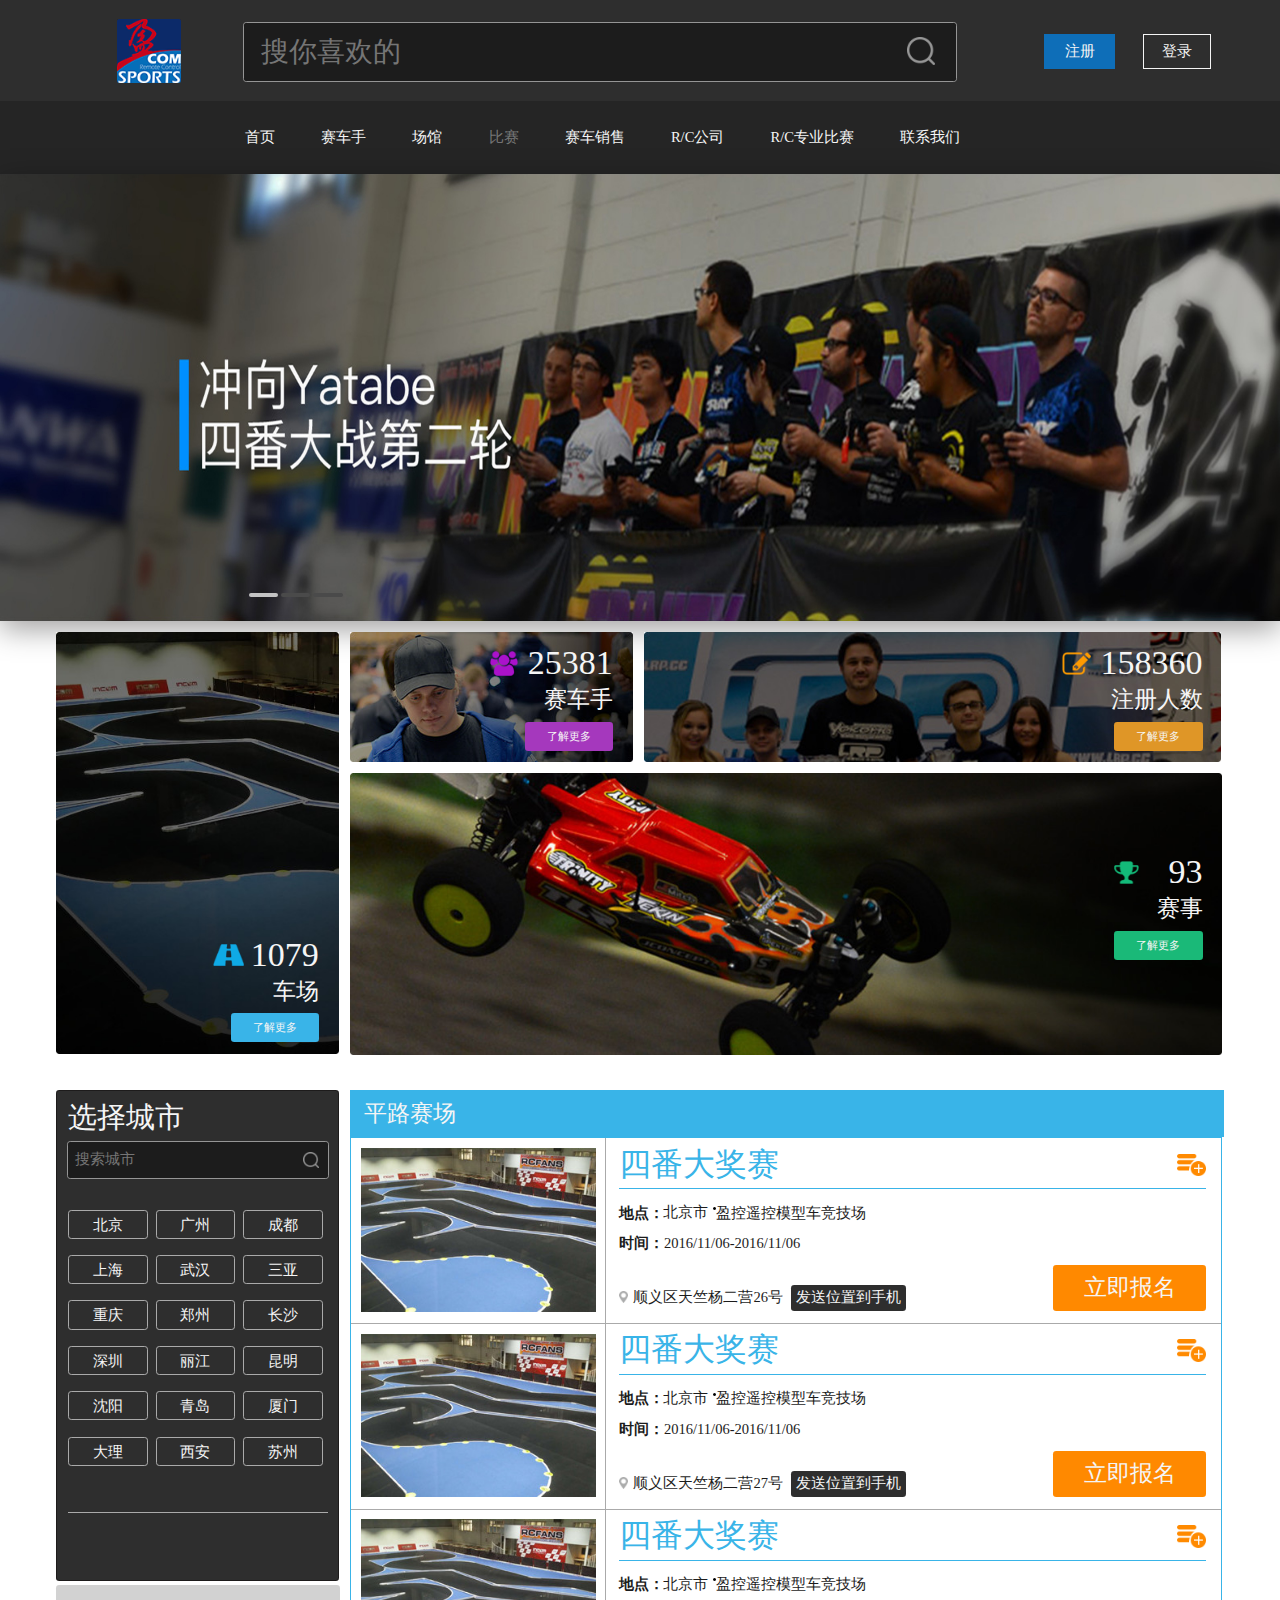
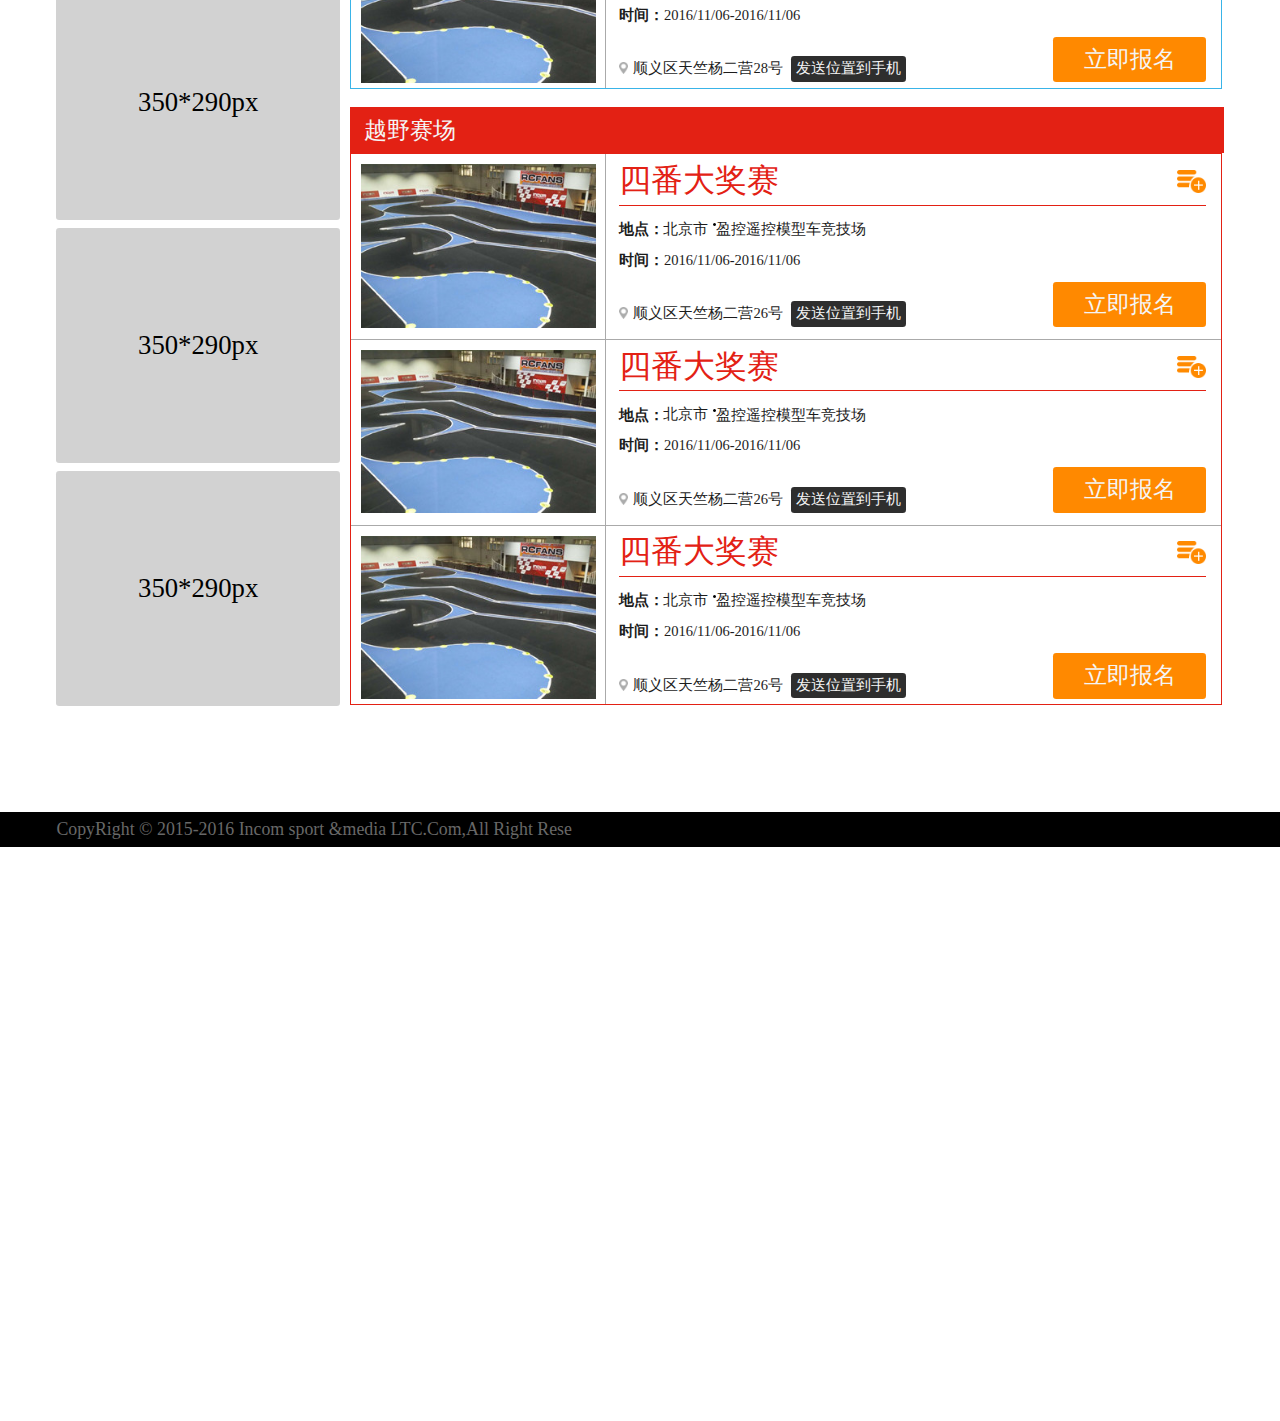
<file: index.html>
<!DOCTYPE html>
<html lang="en">
<head>
    <meta charset="UTF-8">
    <meta name="viewport"
          content="width=device-width,user-scalable=no,initial-scale=1.0,maximum-scale=1.0,minimum-scale=1.0">
    <meta http-equiv="X-UA-Compatible" content="IE=edge,chrome=1">
    <title>首页</title>
    <link rel="stylesheet" href="css/normalize.min.css">
    <link rel="stylesheet" href="css/main.css">
    <!--<script src="js/jquery-2.1.4.min.js"></script>-->
    <!--[if lt IE 9]>
        <script type="text/javascript" src="js/html5shiv.js"></script>
        <script type="text/javascript" src="js/modernizr.js"></script>
        <script type="text/javascript" src="js/respond.min.js"></script>
    <![endif]-->
    <!--map-->
    <script type="text/javascript" src="http://api.map.baidu.com/api?v=2.0&ak=g1X7ZPk3qouk97wOyAvm3mBO8NuOAMcG"></script>
    <script type="text/javascript" src="http://api.map.baidu.com/library/SearchInfoWindow/1.5/src/SearchInfoWindow_min.js"></script>
    <link rel="stylesheet" href="http://api.map.baidu.com/library/SearchInfoWindow/1.5/src/SearchInfoWindow_min.css"/>
</head>
<body>
<div class="wrap pr">
    <!--头部-->
    <header class="head clearFix">
        <div class="head-con">
            <div class="logo fl">
                <a href="#"><img src="img/logo.png"></a>
            </div>
            <section class="search pr fl">
                <input type="text" placeholder="搜你喜欢的" title="搜你喜欢的">
                <i class="pa icon-search"></i>
            </section>
            <section class="reg-login fl clearFix">
                <button type="button" class="fl reg-btn">注册</button>
                <button type="button" class="fl login-btn">登录</button>
            </section>
            <!--用户资料-->
            <section class="user-login reg-login fl clearFix dn">
                <div class="user-pic fl">
                    <img src="img/user.png">
                </div>
                <button type="button" class="fl login-btn">退出</button>
            </section>
        </div>
    </header>
    <!--导航-->
    <nav class="nav pr">
        <ul class="clearFix">
            <li><a href="#">首页</a></li>
            <li><a href="#">赛车手</a></li>
            <li><a href="#">场馆</a></li>
            <li>
                <a href="#" class="active">比赛</a>
                <div class="sub-nav-bg pa dn">
                    <ul class="sub-list">
                        <li class="active"><a href="#">所有赛事</a></li>
                        <li><a href="#">地区赛事</a></li>
                        <li><a href="#">锦标赛</a></li>
                        <li><a href="#">排行榜</a></li>
                        <li><a href="#">赛事日历</a></li>
                        <li><a href="#">结果公告</a></li>
                        <li><a href="#">赛程报道</a></li>
                    </ul>
                </div>
            </li>
            <li><a href="#">赛车销售</a></li>
            <li><a href="#">R/C公司</a></li>
            <li><a href="#">R/C专业比赛</a></li>
            <li><a href="#">联系我们</a></li>
        </ul>
    </nav>
    <!--banner-->
    <div class="banner pr">
        <ul class="pa banner-slide">
            <li class="pa"><a href="#"><img src="img/wed-track-2.jpg"></a></li>
            <li class="pa"><a href="#"><img src="img/wed-track-2.jpg"></a></li>
            <li class="pa"><a href="#"><img src="img/wed-track-2.jpg"></a></li>
        </ul>
        <div class="switch-btn pa">
            <span class="active"></span>
            <span></span>
            <span></span>
        </div>
    </div>
    <!--main container-->
   <div class="main-container">
       <div class="container">
           <div class="s-one clearFix">
               <section class="s-one-fl fl">
                   <figure class="pr">
                       <img src="img/s1_1.jpg">
                       <div class="pic-des pa">
                           <span class="icon-stop db">1079</span>
                           <span class="db pic-n">车场</span>
                           <a class="db fr" href="#">了解更多</a>
                       </div>
                   </figure>
               </section>
               <section class="s-one-fr fr">
                   <div class="s-row clearFix">
                       <figure class="pr fl">
                           <img src="img/s1_2.jpg">
                           <div class="pic-des pa">
                               <span class="icon-driver db">25381</span>
                               <span class="db pic-n">赛车手</span>
                               <a class="db fr" href="#">了解更多</a>
                           </div>
                       </figure>
                       <figure class="pr fr">
                           <img src="img/s1_3.jpg">
                           <div class="pic-des pa">
                               <span class="icon-edit db">158360</span>
                               <span class="db pic-n">注册人数</span>
                               <a class="db fr" href="#">了解更多</a>
                           </div>
                       </figure>
                   </div>
                   <figure class="pr s-prize">
                       <img src="img/s1_4.jpg">
                       <div class="pic-des pa">
                           <span class="icon-prize db">93</span>
                           <span class="db pic-n">赛事</span>
                           <a class="db fr" href="#">了解更多</a>
                       </div>
                   </figure>
               </section>
           </div>
           <div class="s-two clearFix">
               <aside class="sidebar fl">
                   <section class="select-city">
                       <h3>选择城市</h3>
                       <section class="sel-area pr">
                           <input type="text" placeholder="搜索城市" title="搜索城市">
                           <i class="pa icon-search"></i>
                       </section>
                       <ul class="city-list clearFix">
                           <li><a href="#">北京</a></li>
                           <li><a href="#">广州</a></li>
                           <li><a href="#">成都</a></li>
                           <li><a href="#">上海</a></li>
                           <li><a href="#">武汉</a></li>
                           <li><a href="#">三亚</a></li>
                           <li><a href="#">重庆</a></li>
                           <li><a href="#">郑州</a></li>
                           <li><a href="#">长沙</a></li>
                           <li><a href="#">深圳</a></li>
                           <li><a href="#">丽江</a></li>
                           <li><a href="#">昆明</a></li>
                           <li><a href="#">沈阳</a></li>
                           <li><a href="#">青岛</a></li>
                           <li><a href="#">厦门</a></li>
                           <li><a href="#">大理</a></li>
                           <li><a href="#">西安</a></li>
                           <li><a href="#">苏州</a></li>
                       </ul>
                   </section>
                   <section class="fix-block mt">350*290px</section>
                   <section class="fix-block">350*290px</section>
                   <section class="fix-block">350*290px</section>
               </aside>
               <div class="fr court">
                   <section class="road-court">
                       <h3 class="road-bg">平路赛场</h3>
                       <section class="court-area road-bd">
                           <section class="court-list clearFix">
                               <section class="court-pic fl">
                                   <img src="img/court-pic.jpg">
                               </section>
                               <section class="court-des fl">
                                   <h3 class="clearFix bColor">四番大奖赛<i class="icon-plus fr"></i></h3>
                                   <p><em>地点：</em><span class="bg">北京市</span><span>盈控遥控模型车竞技场</span></p>
                                   <p><em>时间：</em><span>2016/11/06-2016/11/06</span></p>
                                   <div class="court-address clearFix">
                                       <p class="fl"><span class="address">顺义区天竺杨二营26号</span><span class="send">发送位置到手机</span></p>
                                       <button class="fr sign-up">立即报名</button>
                                   </div>
                               </section>
                           </section>
                           <section class="court-list clearFix">
                               <section class="court-pic fl">
                                   <img src="img/court-pic.jpg">
                               </section>
                               <section class="court-des fl">
                                   <h3 class="clearFix bColor">四番大奖赛<i class="icon-plus fr"></i></h3>
                                   <p><em>地点：</em><span class="bg">北京市</span><span>盈控遥控模型车竞技场</span></p>
                                   <p><em>时间：</em><span>2016/11/06-2016/11/06</span></p>
                                   <div class="court-address clearFix">
                                       <p class="fl"><span class="address">顺义区天竺杨二营27号</span><span class="send">发送位置到手机</span></p>
                                       <button class="fr sign-up">立即报名</button>
                                   </div>
                               </section>
                           </section>
                           <section class="court-list clearFix">
                               <section class="court-pic fl">
                                   <img src="img/court-pic.jpg">
                               </section>
                               <section class="court-des fl">
                                   <h3 class="clearFix bColor">四番大奖赛<i class="icon-plus fr"></i></h3>
                                   <p><em>地点：</em><span class="bg">北京市</span><span>盈控遥控模型车竞技场</span></p>
                                   <p><em>时间：</em><span>2016/11/06-2016/11/06</span></p>
                                   <div class="court-address clearFix">
                                       <p class="fl"><span class="address">顺义区天竺杨二营28号</span><span class="send">发送位置到手机</span></p>
                                       <button class="fr sign-up">立即报名</button>
                                   </div>
                               </section>
                           </section>
                       </section>
                   </section>
                   <section class="road-court">
                       <h3 class="cross-bg">越野赛场</h3>
                       <section class="court-area cross-bd">
                           <section class="court-list clearFix">
                               <section class="court-pic fl">
                                   <img src="img/court-pic.jpg">
                               </section>
                               <section class="court-des fl">
                                   <h3 class="clearFix rColor">四番大奖赛<i class="icon-plus fr"></i></h3>
                                   <p><em>地点：</em><span class="bg">北京市</span><span>盈控遥控模型车竞技场</span></p>
                                   <p><em>时间：</em><span>2016/11/06-2016/11/06</span></p>
                                   <div class="court-address clearFix">
                                       <p class="fl"><span class="address">顺义区天竺杨二营26号</span><span class="send">发送位置到手机</span></p>
                                       <button class="fr sign-up">立即报名</button>
                                   </div>
                               </section>
                           </section>
                           <section class="court-list clearFix">
                               <section class="court-pic fl">
                                   <img src="img/court-pic.jpg">
                               </section>
                               <section class="court-des fl">
                                   <h3 class="clearFix rColor">四番大奖赛<i class="icon-plus fr"></i></h3>
                                   <p><em>地点：</em><span class="bg">北京市</span><span>盈控遥控模型车竞技场</span></p>
                                   <p><em>时间：</em><span>2016/11/06-2016/11/06</span></p>
                                   <div class="court-address clearFix">
                                       <p class="fl"><span class="address">顺义区天竺杨二营26号</span><span class="send">发送位置到手机</span></p>
                                       <button class="fr sign-up">立即报名</button>
                                   </div>
                               </section>
                           </section>
                           <section class="court-list clearFix">
                               <section class="court-pic fl">
                                   <img src="img/court-pic.jpg">
                               </section>
                               <section class="court-des fl">
                                   <h3 class="clearFix rColor">四番大奖赛<i class="icon-plus fr"></i></h3>
                                   <p><em>地点：</em><span class="bg">北京市</span><span>盈控遥控模型车竞技场</span></p>
                                   <p><em>时间：</em><span>2016/11/06-2016/11/06</span></p>
                                   <div class="court-address clearFix">
                                       <p class="fl"><span class="address">顺义区天竺杨二营26号</span><span class="send">发送位置到手机</span></p>
                                       <button class="fr sign-up">立即报名</button>
                                   </div>
                               </section>
                           </section>
                       </section>
                   </section>
               </div>
           </div>
       </div>
   </div>
    <!--footer-->
    <footer class="foot">
        <p>CopyRight © 2015-2016 Incom sport &media LTC.Com,All Right Rese</p>
    </footer>
    <!--发送位置给手机-->
    <div class="send-dialog send-pos pa">
        <div class="send-dialog-con pa">
            <div class="send-map"><div id="allmap" style="height: 100%;"></div></div>
            <p class="send-map-tit">顺义区天竺杨二营26号</p>
            <section class="send-to-phone">
                <input type="text" placeholder="输入手机号发送地图到手机" title="输入手机号发送地图到手机">
                <button type="button"><i class="icon-phone fl"></i><em class="fl">发送位置到手机</em></button>
            </section>
            <div class="close-btn"></div>
        </div>
    </div>
    <!--注册-->
    <div class="send-dialog begin-reg pa">
        <div class="reg-dialog pa">
            <h3 class="reg-tit pr">
                <span>即刻注册拥有RC护照</span>
                <img src="img/icon-cloth.png" class="pa">
            </h3>
            <div class="reg-main">
                <div class="process-bar pr">
                    <span class="pa"></span>
                </div>
                <div class="reg-form">
                    <form action="#">
                        <p><input class="dynamic-code fl" type="text" placeholder="输入手机号发送验证码" title="输入手机号发送验证码"><button type="button" class="fr send-code">发送动态码</button></p>
                        <p><input type="text" class="code" placeholder="输入动态码" title="输入动态码"></p>
                        <p><input type="password" class="pwd" placeholder="输入密码6-32字符" title="输入密码6-32字符"></p>
                    </form>
                    <div class="agreement">
                        <label for="agreement">
                            <input type="checkbox" id="agreement" hidden checked>
                            <span class="checked">同意RC PASS《用户使用协议》</span>
                        </label>
                    </div>
                    <div class="switch-btn step clearFix">
                        <span class="active"></span>
                        <span></span>
                        <span></span>
                        <span></span>
                    </div>
                    <div class="sub-btn">
                        <button type="button" id="sub">提交</button>
                    </div>
                </div>
            </div>
        </div>
    </div>

    <!--注册成功-->
    <div class="send-dialog reg-suc pa">
        <div class="reg-dialog pa">
            <h3 class="reg-tit pr">
                <span>即刻注册拥有RC护照</span>
                <img src="img/icon-cloth.png" class="pa">
            </h3>
            <div class="reg-main">
                <div class="process-bar pr">
                    <span class="pa suc-bar"></span>
                </div>
                <p class="wel">欢迎来到遥控竞技的世界</p>
                <div class="wel-ban pr">
                    <img class="pa" src="img/wel1.png">
                    <img class="dn pa" src="img/wel2.png">
                    <img class="dn pa" src="img/wel3.png">
                    <img class="dn pa" src="img/wel4.png">
                </div>
                <div class="switch-btn suc-btn clearFix">
                    <span class="active"></span>
                    <span></span>
                    <span></span>
                    <span></span>
                </div>
                <div class="sub-btn go-back">
                    <button type="button" class="back-btn">返回</button>
                </div>
            </div>
        </div>
    </div>
</div>
<script src="js/common.js"></script>
<script src="js/picScroll.js"></script>
<script src="js/main.js"></script>

<script>

    // 百度地图API功能
    var map = new BMap.Map('allmap');
    var poi = new BMap.Point(116.307852, 40.057031);
    map.centerAndZoom(poi, 16);
    map.enableScrollWheelZoom();

    //样式1
    var searchInfoWindow1 = new BMapLib.SearchInfoWindow(map, "信息框1内容", {
        title: "信息框1", //标题
        panel: "panel", //检索结果面板
        enableAutoPan: true, //自动平移
        searchTypes: [
            BMAPLIB_TAB_FROM_HERE, //从这里出发
            BMAPLIB_TAB_SEARCH   //周边检索
        ]
    });
    searchInfoWindow1.open(new BMap.Point(116.319852, 40.057031));

    //创建小狐狸
    var myIcon = new BMap.Icon("img/map-dot.png", new BMap.Size(300,157));
    var marker2 = new BMap.Marker(poi,{icon:myIcon});  // 创建标注
    map.addOverlay(marker2);              // 将标注添加到地图中

</script>
</body>
</html>
</file>
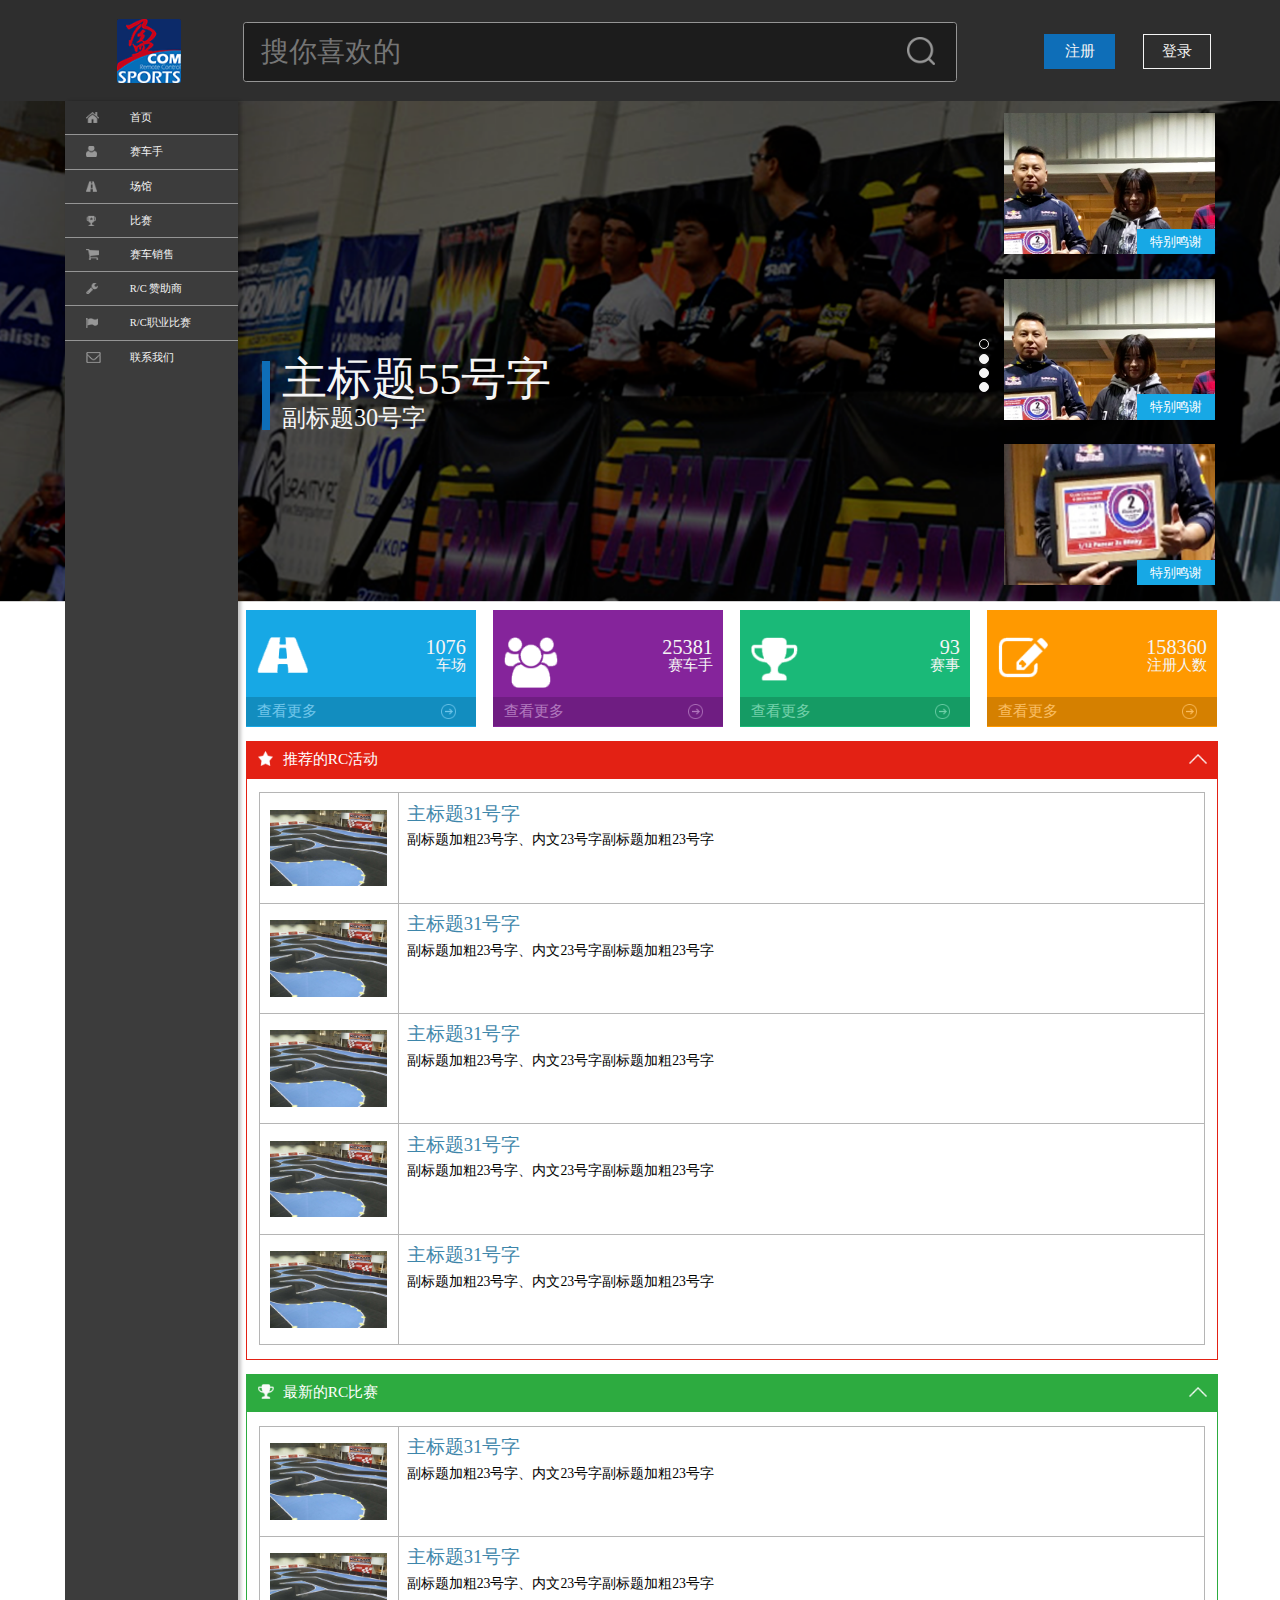
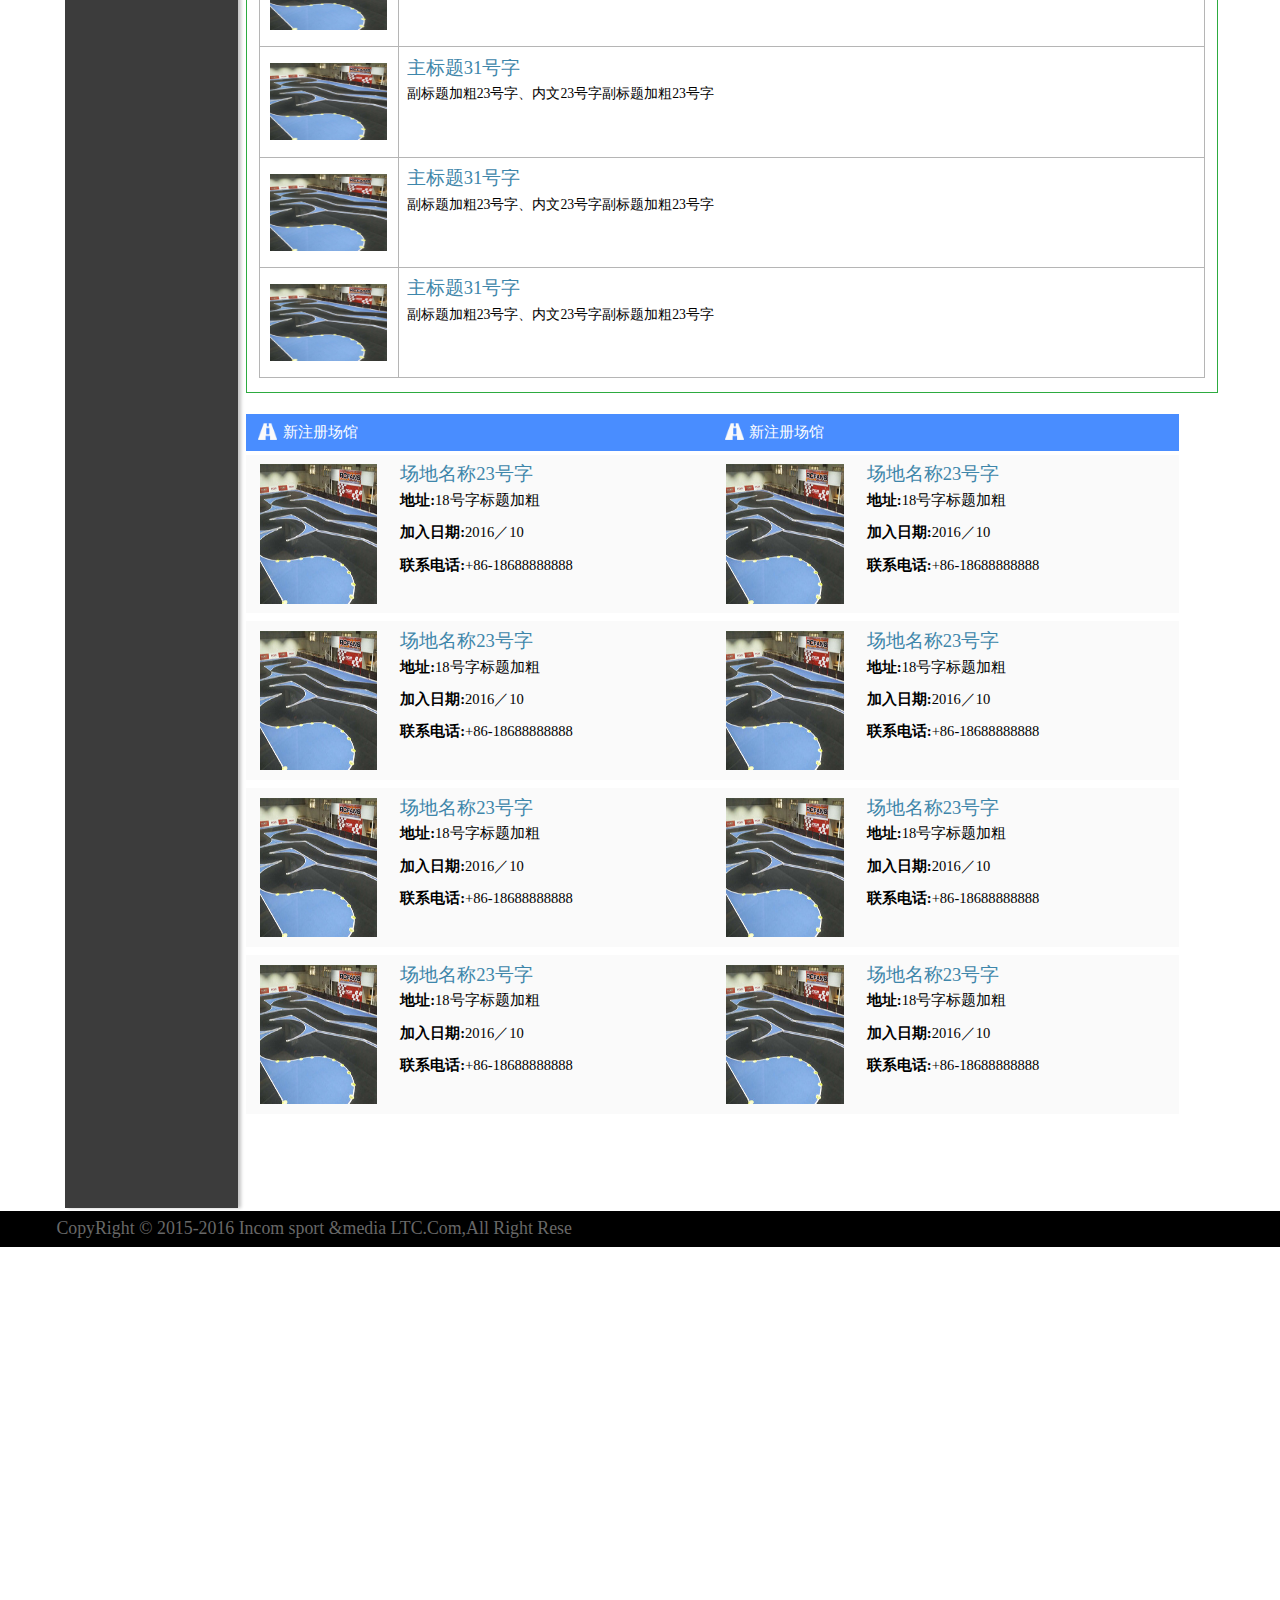
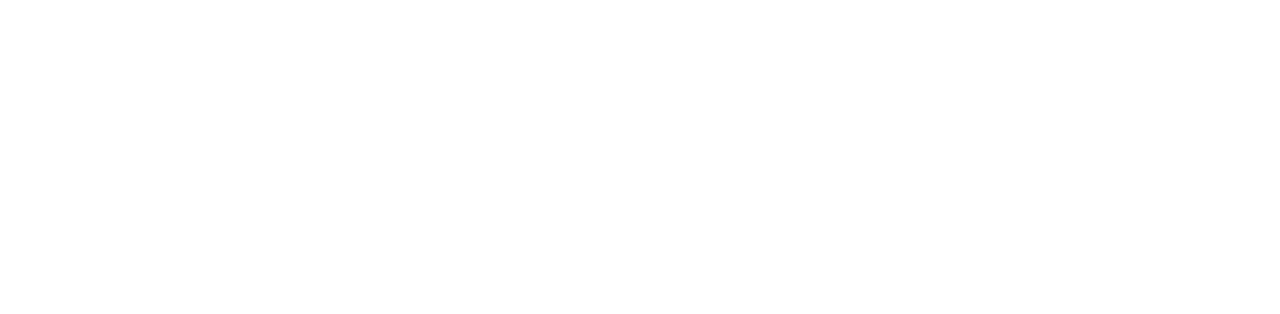
<file: 会员官网.html>
<!DOCTYPE html>
<html lang="en">
<head>
    <meta charset="UTF-8">
    <meta name="viewport"
          content="width=device-width,user-scalable=no,initial-scale=1.0,maximum-scale=1.0,minimum-scale=1.0">
    <meta http-equiv="X-UA-Compatible" content="IE=edge,chrome=1">
    <title>会员官网</title>
    <link rel="stylesheet" href="css/normalize.min.css">
    <link rel="stylesheet" href="css/main.css">
    <script src="js/jquery-2.1.4.min.js"></script>
    <!--[if lt IE 9]>
    <script type="text/javascript" src="js/html5shiv.js"></script>
    <script type="text/javascript" src="js/modernizr.js"></script>
    <script type="text/javascript" src="js/respond.min.js"></script>
    <![endif]-->
</head>
<body>
<div class="wrap pr">
    <!--头部-->
    <header class="head clearFix">
        <div class="head-con">
            <div class="logo fl">
                <a href="#"><img src="img/logo.png"></a>
            </div>
            <section class="search pr fl">
                <input type="text" placeholder="搜你喜欢的" title="搜你喜欢的">
                <i class="pa icon-search"></i>
            </section>
            <section class="reg-login fl clearFix">
                <button type="button" class="fl reg-btn">注册</button>
                <button type="button" class="fl login-btn">登录</button>
            </section>
            <!--用户资料-->
            <section class="user-login reg-login fl clearFix dn">
                <div class="user-pic fl">
                    <img src="img/user.png">
                </div>
                <button type="button" class="fl login-btn">退出</button>
            </section>
        </div>
    </header>
    <!--banner-->
    <div class="m-banner">

        <div class="m-banner-con pr clearFix">
            <nav class="m-nav pa">
                <ul>
                    <li class="active"><a href="#" class="icon-m-home">首页</a></li>
                    <li><a href="#" class="icon-m-driver">赛车手</a></li>
                    <li><a href="#" class="icon-m-venue">场馆</a></li>
                    <li><a href="#" class="icon-m-match">比赛</a></li>
                    <li><a href="#" class="icon-m-sale">赛车销售</a></li>
                    <li><a href="#" class="icon-m-sponsor">R/C 赞助商</a></li>
                    <li><a href="#" class="icon-m-compet">R/C职业比赛</a></li>
                    <li><a href="#" class="icon-m-contact">联系我们</a></li>
                </ul>
            </nav>

            <div class="m-theme pa">
                <h4>主标题55号字</h4>
                <p>副标题30号字</p>
            </div>

            <div class="sponsor-list fr pr clearFix">
                <div class="pa" id="list">
                    <ul class="fr">
                        <li class="pr"><a href="#"><img src="img/park-pic.png" alt=""></a><span class="st pa">特别鸣谢</span>
                        </li>
                        <li class="pr"><a href="#"><img src="img/park-pic.png" alt=""></a><span class="st pa">特别鸣谢</span>
                        </li>
                        <li class="pr"><a href="#"><img src="img/fans-pic.png" alt=""></a><span class="st pa">特别鸣谢</span>
                        </li>
                    </ul>
                    <ul class="fr">
                        <li class="pr"><a href="#"><img src="img/park-pic.png" alt=""></a><span class="st pa">特别鸣谢</span>
                        </li>
                        <li class="pr"><a href="#"><img src="img/park-pic.png" alt=""></a><span class="st pa">特别鸣谢</span>
                        </li>
                        <li class="pr"><a href="#"><img src="img/fans-pic.png" alt=""></a><span class="st pa">特别鸣谢</span>
                        </li>
                    </ul>
                    <ul class="fr">
                        <li class="pr"><a href="#"><img src="img/park-pic.png" alt=""></a><span class="st pa">特别鸣谢</span>
                        </li>
                        <li class="pr"><a href="#"><img src="img/park-pic.png" alt=""></a><span class="st pa">特别鸣谢</span>
                        </li>
                        <li class="pr"><a href="#"><img src="img/fans-pic.png" alt=""></a><span class="st pa">特别鸣谢</span>
                        </li>
                    </ul>
                    <ul class="fr">
                        <li class="pr"><a href="#"><img src="img/park-pic.png" alt=""></a><span class="st pa">特别鸣谢</span>
                        </li>
                        <li class="pr"><a href="#"><img src="img/park-pic.png" alt=""></a><span class="st pa">特别鸣谢</span>
                        </li>
                        <li class="pr"><a href="#"><img src="img/fans-pic.png" alt=""></a><span class="st pa">特别鸣谢</span>
                        </li>
                    </ul>
                </div>
                <div class="radio-btn pa">
                    <span class="noBg"></span>
                    <span></span>
                    <span></span>
                    <span></span>
                </div>
            </div>
        </div>
    </div>
    <!--main container-->
    <div class="main-container">
        <div class="container m-container">
            <div class="m-one-con">
                <ul class="clearFix">
                    <li class="bg1 fl pr">
                        <p class="cate-num cate-num1"><img src="img/icon-white-stop.png"
                                                           class="fl"><em>1076</em><em>车场</em></p>
                        <p class="cate-more pa"><a href="#">查看更多</a></p>
                    </li>
                    <li class="bg2 fl pr">
                        <p class="cate-num cate-num2"><img src="img/icon-white-driver.png" class="fl"><em>25381</em><em>赛车手</em>
                        </p>
                        <p class="cate-more pa"><a href="#">查看更多</a></p>
                    </li>
                    <li class="bg3 fl pr">
                        <p class="cate-num cate-num3"><img src="img/icon-big-prize.png"
                                                           class="fl"><em>93</em><em>赛事</em></p>
                        <p class="cate-more pa"><a href="#">查看更多</a></p>
                    </li>
                    <li class="bg4 fl pr">
                        <p class="cate-num cate-num4"><img src="img/icon-white-edit.png" class="fl"><em>158360</em><em>注册人数</em>
                        </p>
                        <p class="cate-more pa"><a href="#">查看更多</a></p>
                    </li>
                </ul>
            </div>
            <div class="recommend-active">
                <h3 class="recommend-tit clearFix redBg"><span>推荐的RC活动</span><i class="fr show"></i></h3>
                <div class="recommend-area redBd">
                    <div class="re-con">
                        <section class="clearFix">
                            <div class="active-pic fl">
                                <span></span><img src="img/court-pic.jpg">
                            </div>
                            <div class="active-tit fl">
                                <h4>主标题31号字</h4>
                                <p>副标题加粗23号字、内文23号字副标题加粗23号字</p>
                            </div>
                        </section>
                        <section class="clearFix">
                            <div class="active-pic fl">
                                <span></span><img src="img/court-pic.jpg">
                            </div>
                            <div class="active-tit fl">
                                <h4>主标题31号字</h4>
                                <p>副标题加粗23号字、内文23号字副标题加粗23号字</p>
                            </div>
                        </section>
                        <section class="clearFix">
                            <div class="active-pic fl">
                                <span></span><img src="img/court-pic.jpg">
                            </div>
                            <div class="active-tit fl">
                                <h4>主标题31号字</h4>
                                <p>副标题加粗23号字、内文23号字副标题加粗23号字</p>
                            </div>
                        </section>
                        <section class="clearFix">
                            <div class="active-pic fl">
                                <span></span><img src="img/court-pic.jpg">
                            </div>
                            <div class="active-tit fl">
                                <h4>主标题31号字</h4>
                                <p>副标题加粗23号字、内文23号字副标题加粗23号字</p>
                            </div>
                        </section>
                        <section class="clearFix">
                            <div class="active-pic fl">
                                <span></span><img src="img/court-pic.jpg">
                            </div>
                            <div class="active-tit fl">
                                <h4>主标题31号字</h4>
                                <p>副标题加粗23号字、内文23号字副标题加粗23号字</p>
                            </div>
                        </section>
                    </div>
                </div>
            </div>
            <div class="recommend-active">
                <h3 class="recommend-tit late-match clearFix gBg"><span>最新的RC比赛</span><i class="fr show"></i></h3>
                <div class="recommend-area gBd">
                    <div class="re-con">
                        <section class="clearFix">
                            <div class="active-pic fl">
                                <span></span><img src="img/court-pic.jpg">
                            </div>
                            <div class="active-tit fl">
                                <h4>主标题31号字</h4>
                                <p>副标题加粗23号字、内文23号字副标题加粗23号字</p>
                            </div>
                        </section>
                        <section class="clearFix">
                            <div class="active-pic fl">
                                <span></span><img src="img/court-pic.jpg">
                            </div>
                            <div class="active-tit fl">
                                <h4>主标题31号字</h4>
                                <p>副标题加粗23号字、内文23号字副标题加粗23号字</p>
                            </div>
                        </section>
                        <section class="clearFix">
                            <div class="active-pic fl">
                                <span></span><img src="img/court-pic.jpg">
                            </div>
                            <div class="active-tit fl">
                                <h4>主标题31号字</h4>
                                <p>副标题加粗23号字、内文23号字副标题加粗23号字</p>
                            </div>
                        </section>
                        <section class="clearFix">
                            <div class="active-pic fl">
                                <span></span><img src="img/court-pic.jpg">
                            </div>
                            <div class="active-tit fl">
                                <h4>主标题31号字</h4>
                                <p>副标题加粗23号字、内文23号字副标题加粗23号字</p>
                            </div>
                        </section>
                        <section class="clearFix">
                            <div class="active-pic fl">
                                <span></span><img src="img/court-pic.jpg">
                            </div>
                            <div class="active-tit fl">
                                <h4>主标题31号字</h4>
                                <p>副标题加粗23号字、内文23号字副标题加粗23号字</p>
                            </div>
                        </section>
                    </div>
                </div>
            </div>
            <div class="new-reg clearFix">
                <div class="new-reg-venue fl">
                    <h3 class="new-venue-tit blueBg"><span>新注册场馆</span></h3>
                    <section class="clearFix">
                        <div class="venue-pic fl">
                           <span></span> <img src="img/court-pic.jpg">
                        </div>
                        <div class="venue-des fl">
                            <h4>场地名称23号字</h4>
                            <p><em>地址:</em>18号字标题加粗</p>
                            <p><em>加入日期:</em>2016／10</p>
                            <p><em>联系电话:</em>+86-18688888888</p>
                        </div>
                    </section>
                    <section class="clearFix">
                        <div class="venue-pic fl">
                            <span></span> <img src="img/court-pic.jpg">
                        </div>
                        <div class="venue-des fl">
                            <h4>场地名称23号字</h4>
                            <p><em>地址:</em>18号字标题加粗</p>
                            <p><em>加入日期:</em>2016／10</p>
                            <p><em>联系电话:</em>+86-18688888888</p>
                        </div>
                    </section>
                    <section class="clearFix">
                        <div class="venue-pic fl">
                            <span></span> <img src="img/court-pic.jpg">
                        </div>
                        <div class="venue-des fl">
                            <h4>场地名称23号字</h4>
                            <p><em>地址:</em>18号字标题加粗</p>
                            <p><em>加入日期:</em>2016／10</p>
                            <p><em>联系电话:</em>+86-18688888888</p>
                        </div>
                    </section>
                    <section class="clearFix">
                        <div class="venue-pic fl">
                            <span></span> <img src="img/court-pic.jpg">
                        </div>
                        <div class="venue-des fl">
                            <h4>场地名称23号字</h4>
                            <p><em>地址:</em>18号字标题加粗</p>
                            <p><em>加入日期:</em>2016／10</p>
                            <p><em>联系电话:</em>+86-18688888888</p>
                        </div>
                    </section>
                </div>
                <div class="new-reg-venue fl">
                    <h3 class="new-venue-tit blueBg"><span>新注册场馆</span></h3>
                    <section class="clearFix">
                        <div class="venue-pic fl">
                            <span></span> <img src="img/court-pic.jpg">
                        </div>
                        <div class="venue-des fl">
                            <h4>场地名称23号字</h4>
                            <p><em>地址:</em>18号字标题加粗</p>
                            <p><em>加入日期:</em>2016／10</p>
                            <p><em>联系电话:</em>+86-18688888888</p>
                        </div>
                    </section>
                    <section class="clearFix">
                        <div class="venue-pic fl">
                            <span></span> <img src="img/court-pic.jpg">
                        </div>
                        <div class="venue-des fl">
                            <h4>场地名称23号字</h4>
                            <p><em>地址:</em>18号字标题加粗</p>
                            <p><em>加入日期:</em>2016／10</p>
                            <p><em>联系电话:</em>+86-18688888888</p>
                        </div>
                    </section>
                    <section class="clearFix">
                        <div class="venue-pic fl">
                            <span></span> <img src="img/court-pic.jpg">
                        </div>
                        <div class="venue-des fl">
                            <h4>场地名称23号字</h4>
                            <p><em>地址:</em>18号字标题加粗</p>
                            <p><em>加入日期:</em>2016／10</p>
                            <p><em>联系电话:</em>+86-18688888888</p>
                        </div>
                    </section>
                    <section class="clearFix">
                        <div class="venue-pic fl">
                            <span></span> <img src="img/court-pic.jpg">
                        </div>
                        <div class="venue-des fl">
                            <h4>场地名称23号字</h4>
                            <p><em>地址:</em>18号字标题加粗</p>
                            <p><em>加入日期:</em>2016／10</p>
                            <p><em>联系电话:</em>+86-18688888888</p>
                        </div>
                    </section>
                </div>
            </div>
        </div>
    </div>
    <!--footer-->
    <footer class="foot">
        <p>CopyRight © 2015-2016 Incom sport &media LTC.Com,All Right Rese</p>
    </footer>
    <!--发送位置给手机-->
    <div class="send-dialog pa">
        <div class="send-dialog-con pa">
            <div class="send-map"></div>
            <p class="send-map-tit">顺义区天竺杨二营26号</p>
            <section class="send-to-phone">
                <input type="text" placeholder="输入手机号发送地图到手机" title="输入手机号发送地图到手机">
                <button type="button"><i class="icon-phone fl"></i><em class="fl">发送位置到手机</em></button>
            </section>
            <div class="close-btn"></div>
        </div>
    </div>
</div>
<script src="js/common.js"></script>
<script src="js/main.js"></script>
</body>
</html>
</file>
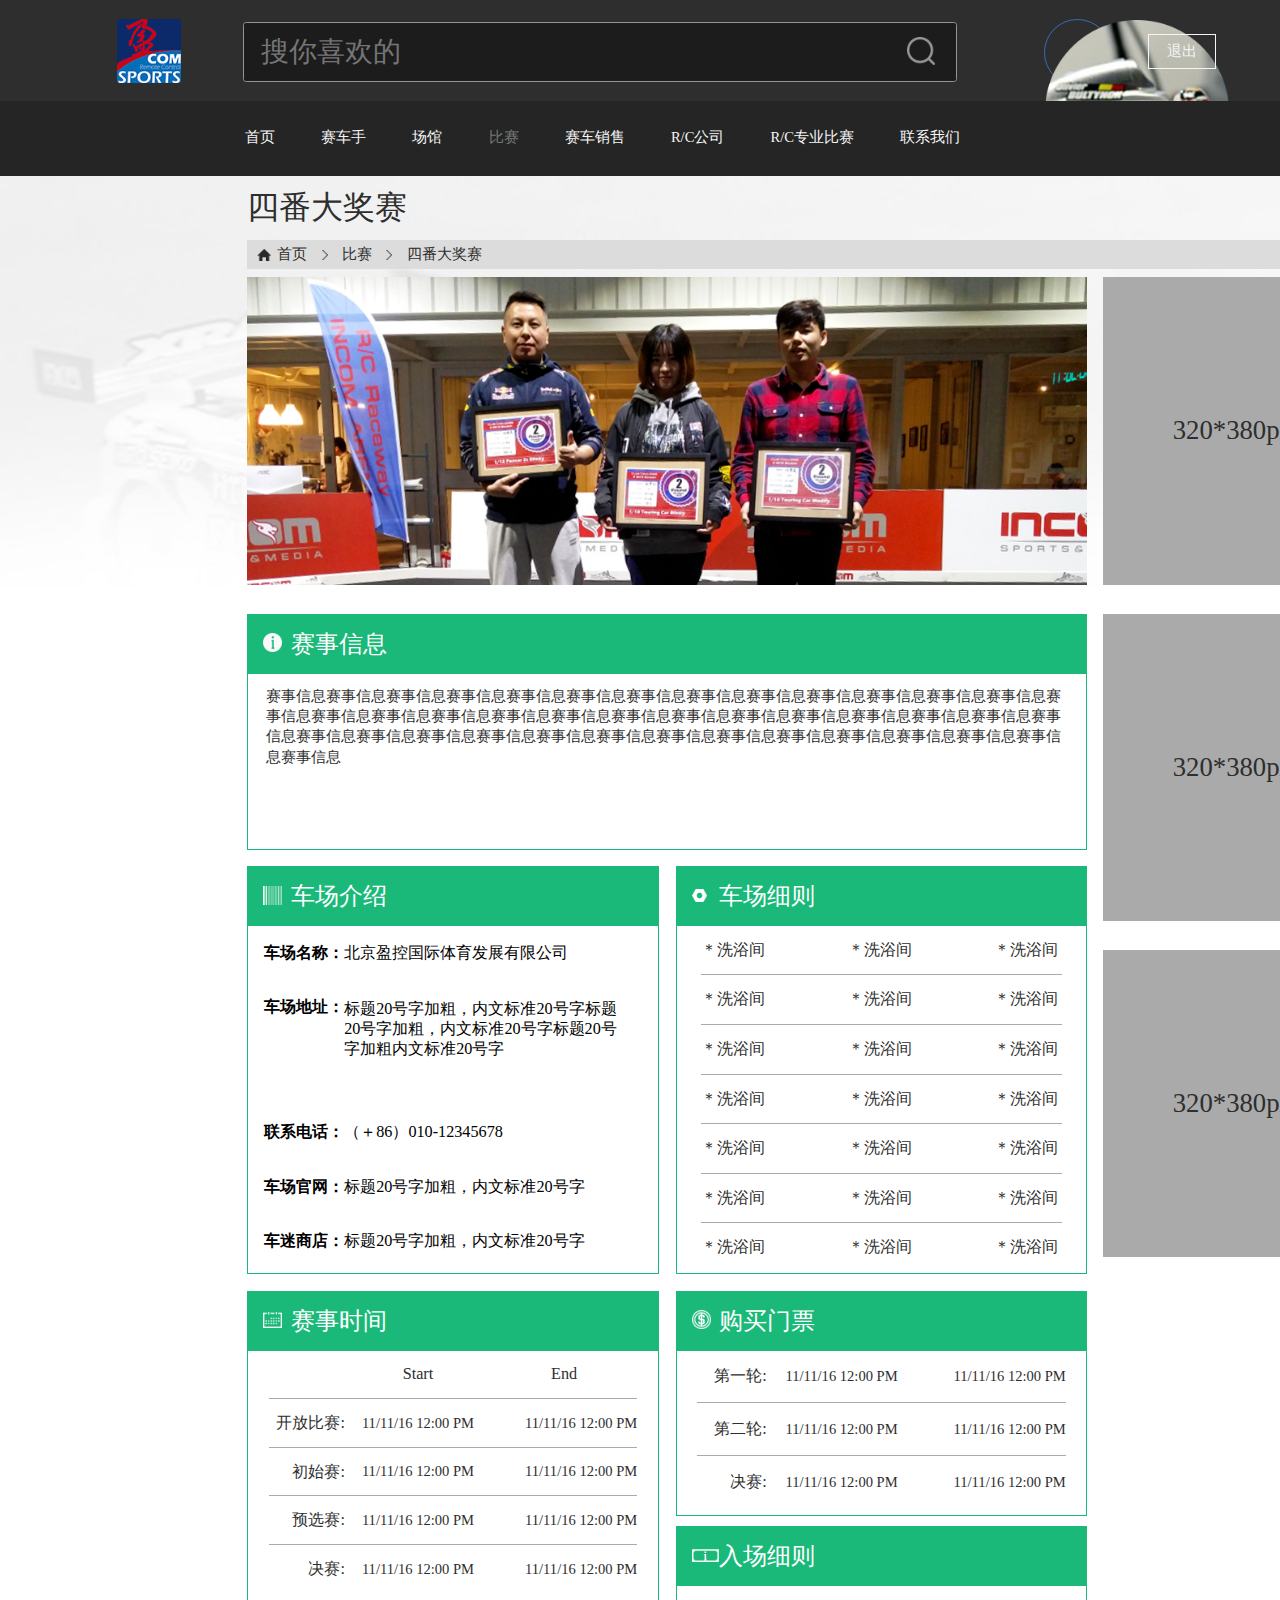
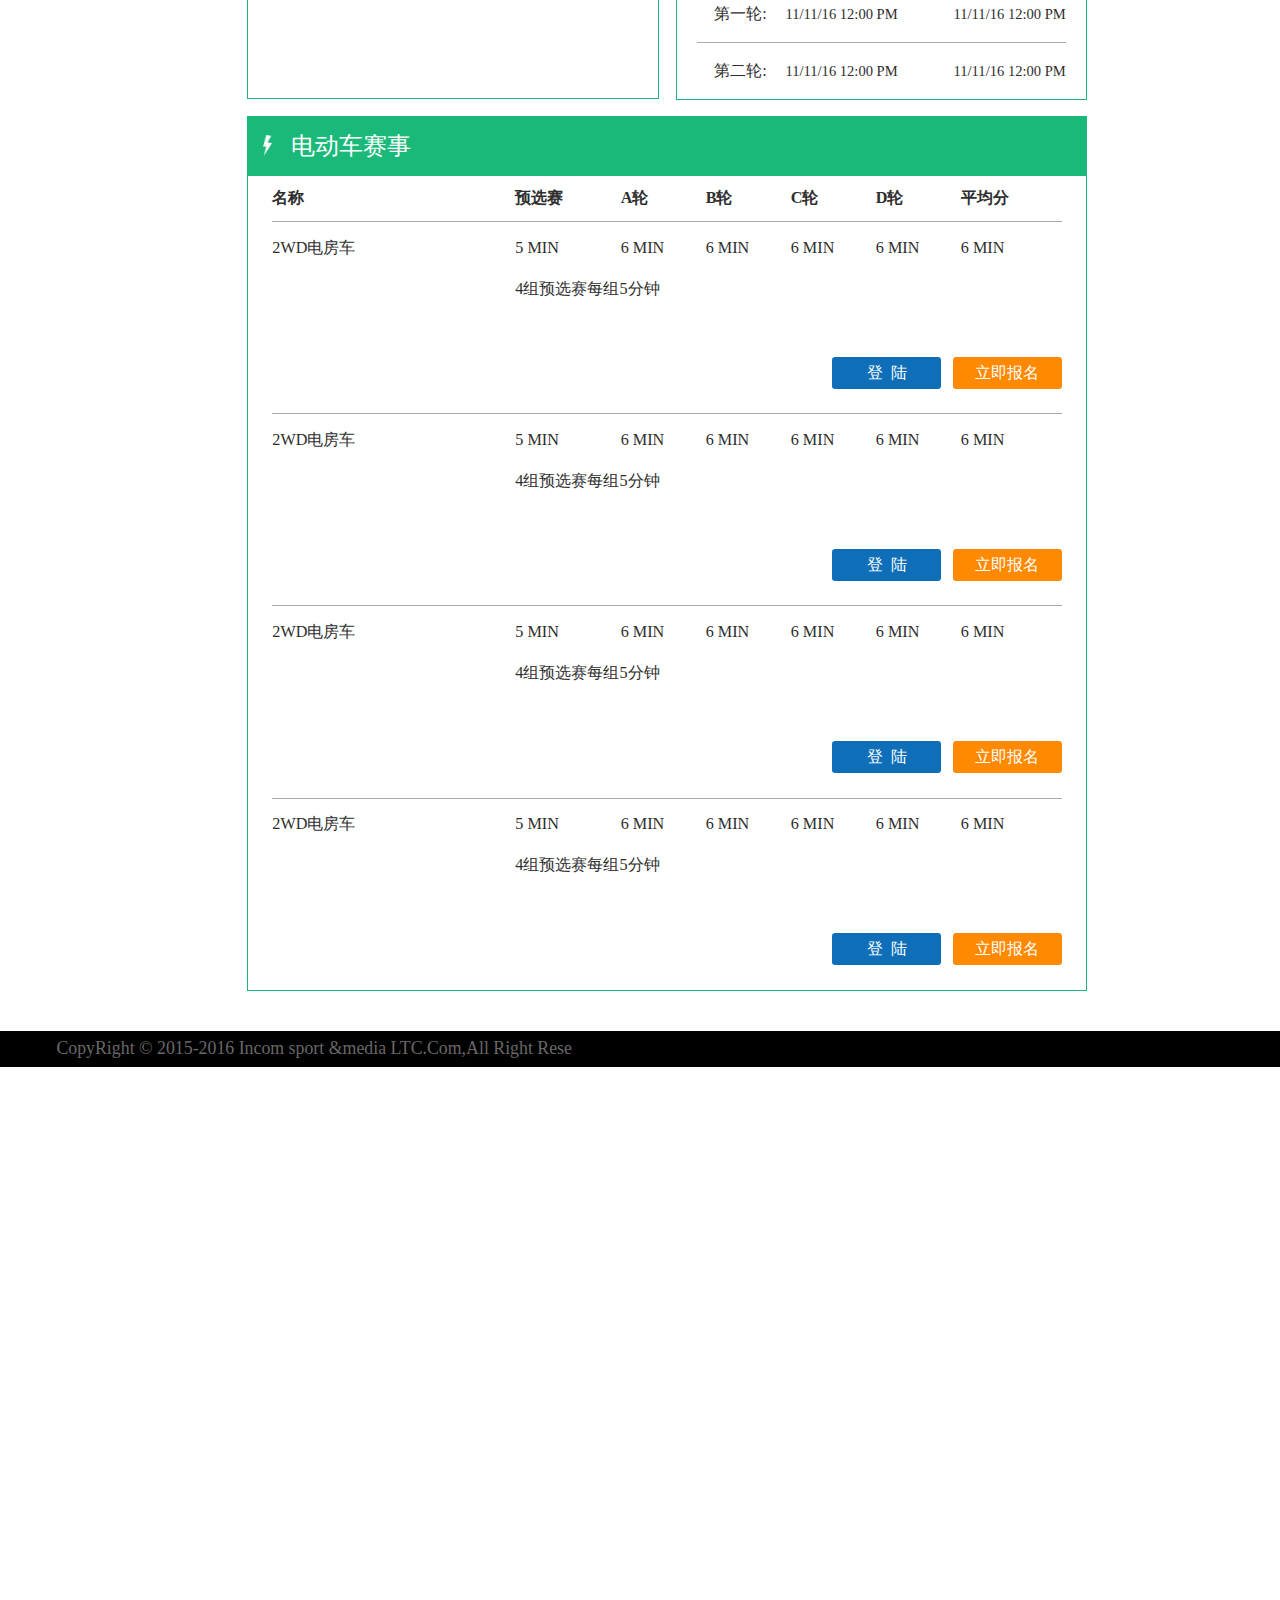
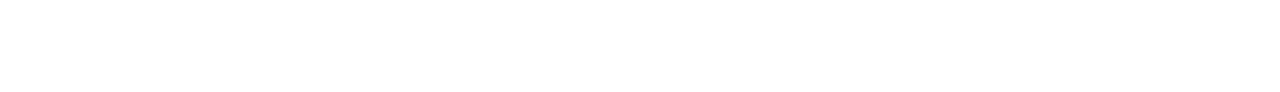
<file: 比赛内容.html>
<!DOCTYPE html>
<html lang="en">
<head>
    <meta charset="UTF-8">
    <meta name="viewport"
          content="width=device-width,user-scalable=no,initial-scale=1.0,maximum-scale=1.0,minimum-scale=1.0">
    <meta http-equiv="X-UA-Compatible" content="IE=edge,chrome=1">
    <title>比赛内容</title>
    <link rel="stylesheet" href="css/normalize.min.css">
    <link rel="stylesheet" href="css/main.css">
    <script src="js/jquery-2.1.4.min.js"></script>
    <!--[if lt IE 9]>
    <script type="text/javascript" src="js/html5shiv.js"></script>
    <script type="text/javascript" src="js/modernizr.js"></script>
    <script type="text/javascript" src="js/respond.min.js"></script>
    <![endif]-->
</head>
<body>
<div class="wrap pr">
    <!--头部-->
    <header class="head clearFix">
        <div class="head-con">
            <div class="logo fl">
                <a href="#"><img src="img/logo.png"></a>
            </div>
            <section class="search pr fl">
                <input type="text" placeholder="搜你喜欢的" title="搜你喜欢的">
                <i class="pa icon-search"></i>
            </section>
            <section class="reg-login fl clearFix dn">
                <button type="button" class="fl reg-btn">注册</button>
                <button type="button" class="fl login-btn">登录</button>
            </section>
            <!--用户资料-->
            <section class="user-login reg-login fl clearFix">
                <div class="user-pic fl">
                    <img src="img/user.png">
                </div>
                <button type="button" class="fl login-btn">退出</button>
            </section>
        </div>
    </header>
    <!--导航-->
    <nav class="nav pr clearFix">
        <ul class="clearFix">
            <li><a href="#">首页</a></li>
            <li><a href="#">赛车手</a></li>
            <li><a href="#">场馆</a></li>
            <li>
                <a href="#" class="active">比赛</a>
                <div class="sub-nav-bg pa dn">
                    <ul class="sub-list">
                        <li class="active"><a href="#">所有赛事</a></li>
                        <li><a href="#">地区赛事</a></li>
                        <li><a href="#">锦标赛</a></li>
                        <li><a href="#">排行榜</a></li>
                        <li><a href="#">赛事日历</a></li>
                        <li><a href="#">结果公告</a></li>
                        <li><a href="#">赛程报道</a></li>
                    </ul>
                </div>
            </li>
            <li><a href="#">赛车销售</a></li>
            <li><a href="#">R/C公司</a></li>
            <li><a href="#">R/C专业比赛</a></li>
            <li><a href="#">联系我们</a></li>
        </ul>
    </nav>

    <!--main container-->
    <div class="match">
        <div class="match-container">
            <h3 class="match-tit">四番大奖赛</h3>
            <div class="nav-bread">
                <a class="fl" href="#">首页</a>
                <a class="fl" href="#">比赛</a>
                <a class="fl">四番大奖赛</a>
            </div>

            <div class="match-area clearFix">
                <section class="match-left fl">
                    <div class="match-ban">
                        <img src="img/match-ban.png">
                    </div>

                    <div class="match-info">
                        <h3 class="match-head head-tit"><span>赛事信息</span></h3>
                        <div class="match-info-con">
                            <p>
                                赛事信息赛事信息赛事信息赛事信息赛事信息赛事信息赛事信息赛事信息赛事信息赛事信息赛事信息赛事信息赛事信息赛事信息赛事信息赛事信息赛事信息赛事信息赛事信息赛事信息赛事信息赛事信息赛事信息赛事信息赛事信息赛事信息赛事信息赛事信息赛事信息赛事信息赛事信息赛事信息赛事信息赛事信息赛事信息赛事信息赛事信息赛事信息赛事信息赛事信息赛事信息</p>
                        </div>
                    </div>

                    <div class="match-park clearFix">
                        <div class="park-intro fl">
                            <h3 class="park-intro-tit head-tit"><span>车场介绍</span></h3>
                            <div class="park-intro-area">
                                <p class="clearFix"><em>车场名称：</em><span>北京盈控国际体育发展有限公司</span></p>
                                <p class="clearFix"><em>车场地址：</em><span>标题20号字加粗，内文标准20号字标题                 20号字加粗，内文标准20号字标题20号字加粗内文标准20号字</span>
                                </p>
                                <p class="clearFix"><em>联系电话：</em><span>（＋86）010-12345678</span></p>
                                <p class="clearFix"><em>车场官网：</em><span>标题20号字加粗，内文标准20号字</span></p>
                                <p class="clearFix"><em>车迷商店：</em><span>标题20号字加粗，内文标准20号字</span></p>
                            </div>
                        </div>
                        <div class="park-rule fr">
                            <h3 class="park-rule-tit head-tit"><span>车场细则</span></h3>
                            <div class="park-rule-area">
                                <ul>
                                    <li><span>＊洗浴间</span><span>＊洗浴间</span><span>＊洗浴间</span></li>
                                    <li><span>＊洗浴间</span><span>＊洗浴间</span><span>＊洗浴间</span></li>
                                    <li><span>＊洗浴间</span><span>＊洗浴间</span><span>＊洗浴间</span></li>
                                    <li><span>＊洗浴间</span><span>＊洗浴间</span><span>＊洗浴间</span></li>
                                    <li><span>＊洗浴间</span><span>＊洗浴间</span><span>＊洗浴间</span></li>
                                    <li><span>＊洗浴间</span><span>＊洗浴间</span><span>＊洗浴间</span></li>
                                    <li><span>＊洗浴间</span><span>＊洗浴间</span><span>＊洗浴间</span></li>
                                </ul>
                            </div>
                        </div>
                    </div>

                    <div class="match-park clearFix">
                        <div class="park-intro fl">
                            <h3 class="match-date head-tit"><span>赛事时间</span></h3>
                            <div class="park-intro-area">
                                <table class="match-date-list" border="0" cellpadding="0" cellspacing="0">
                                    <tr>
                                        <th></th>
                                        <th>Start</th>
                                        <th>End</th>
                                    </tr>
                                    <tr>
                                        <td>开放比赛:</td>
                                        <td>11/11/16 12:00 PM</td>
                                        <td>11/11/16 12:00 PM</td>
                                    </tr>
                                    <tr>
                                        <td>初始赛:</td>
                                        <td>11/11/16 12:00 PM</td>
                                        <td>11/11/16 12:00 PM</td>
                                    </tr>
                                    <tr>
                                        <td>预选赛:</td>
                                        <td>11/11/16 12:00 PM</td>
                                        <td>11/11/16 12:00 PM</td>
                                    </tr>
                                    <tr>
                                        <td>决赛:</td>
                                        <td>11/11/16 12:00 PM</td>
                                        <td>11/11/16 12:00 PM</td>
                                    </tr>
                                </table>
                            </div>
                        </div>
                        <div class="park-rule fr">
                            <h3 class="buy-ticket head-tit"><span>购买门票</span></h3>
                            <div class="buy-ticket-area">
                                <table class="match-date-list buy-ticket-list" border="0" cellpadding="0"
                                       cellspacing="0">
                                    <tr>
                                        <td>第一轮:</td>
                                        <td>11/11/16 12:00 PM</td>
                                        <td>11/11/16 12:00 PM</td>
                                    </tr>
                                    <tr>
                                        <td>第二轮:</td>
                                        <td>11/11/16 12:00 PM</td>
                                        <td>11/11/16 12:00 PM</td>
                                    </tr>
                                    <tr>
                                        <td>决赛:</td>
                                        <td>11/11/16 12:00 PM</td>
                                        <td>11/11/16 12:00 PM</td>
                                    </tr>
                                </table>
                            </div>
                            <h3 class="entrance-rule head-tit"><span>入场细则</span></h3>
                            <div class="entrance-rule-area">
                                <table class="match-date-list entrance-rule-list" border="0" cellpadding="0"
                                       cellspacing="0">
                                    <tr>
                                        <td>第一轮:</td>
                                        <td>11/11/16 12:00 PM</td>
                                        <td>11/11/16 12:00 PM</td>
                                    </tr>
                                    <tr>
                                        <td>第二轮:</td>
                                        <td>11/11/16 12:00 PM</td>
                                        <td>11/11/16 12:00 PM</td>
                                    </tr>
                                </table>
                            </div>
                        </div>
                    </div>

                    <div class="electric-match">
                        <h3 class="electric-match-tit head-tit"><span>电动车赛事</span></h3>
                        <div class="electric-match-area">
                            <div class="electric-con">
                                <h3 class="electric-head clearFix">
                                    <span>名称</span>
                                    <span>预选赛</span>
                                    <span>A轮</span>
                                    <span>B轮</span>
                                    <span>C轮</span>
                                    <span>D轮</span>
                                    <span>平均分</span>
                                </h3>
                                <div class="electric-list clearFix pr">
                                    <dl class="clearFix">
                                        <dt>2WD电房车</dt>
                                        <dd>5 MIN</dd>
                                        <dd>6 MIN</dd>
                                        <dd>6 MIN</dd>
                                        <dd>6 MIN</dd>
                                        <dd>6 MIN</dd>
                                        <dd>6 MIN</dd>
                                    </dl>
                                    <p class="summary">4组预选赛每组5分钟</p>
                                    <div class="btn-group clearFix pa">
                                        <button type="button" class="elect-login fl">登陆</button>
                                        <button type="button" class="elect-sign fr">立即报名</button>
                                    </div>
                                </div>
                                <div class="electric-list clearFix pr">
                                    <dl class="clearFix">
                                        <dt>2WD电房车</dt>
                                        <dd>5 MIN</dd>
                                        <dd>6 MIN</dd>
                                        <dd>6 MIN</dd>
                                        <dd>6 MIN</dd>
                                        <dd>6 MIN</dd>
                                        <dd>6 MIN</dd>
                                    </dl>
                                    <p class="summary">4组预选赛每组5分钟</p>
                                    <div class="btn-group clearFix pa">
                                        <button type="button" class="elect-login fl">登陆</button>
                                        <button type="button" class="elect-sign fr">立即报名</button>
                                    </div>
                                </div>
                                <div class="electric-list clearFix pr">
                                    <dl class="clearFix">
                                        <dt>2WD电房车</dt>
                                        <dd>5 MIN</dd>
                                        <dd>6 MIN</dd>
                                        <dd>6 MIN</dd>
                                        <dd>6 MIN</dd>
                                        <dd>6 MIN</dd>
                                        <dd>6 MIN</dd>
                                    </dl>
                                    <p class="summary">4组预选赛每组5分钟</p>
                                    <div class="btn-group clearFix pa">
                                        <button type="button" class="elect-login fl">登陆</button>
                                        <button type="button" class="elect-sign fr">立即报名</button>
                                    </div>
                                </div>
                                <div class="electric-list clearFix pr">
                                    <dl class="clearFix">
                                        <dt>2WD电房车</dt>
                                        <dd>5 MIN</dd>
                                        <dd>6 MIN</dd>
                                        <dd>6 MIN</dd>
                                        <dd>6 MIN</dd>
                                        <dd>6 MIN</dd>
                                        <dd>6 MIN</dd>
                                    </dl>
                                    <p class="summary">4组预选赛每组5分钟</p>
                                    <div class="btn-group clearFix pa">
                                        <button type="button" class="elect-login fl">登陆</button>
                                        <button type="button" class="elect-sign fr">立即报名</button>
                                    </div>
                                </div>
                            </div>

                        </div>
                    </div>
                </section>
                <aside class="match-right fr">
                    <ul>
                        <li>320*380px</li>
                        <li>320*380px</li>
                        <li>320*380px</li>
                    </ul>
                </aside>
            </div>
        </div>


    </div>
    <!--footer-->
    <footer class="foot">
        <p>CopyRight © 2015-2016 Incom sport &media LTC.Com,All Right Rese</p>
    </footer>

</div>
<script src="js/common.js"></script>
<script src="js/main.js"></script>
</body>
</html>
</file>
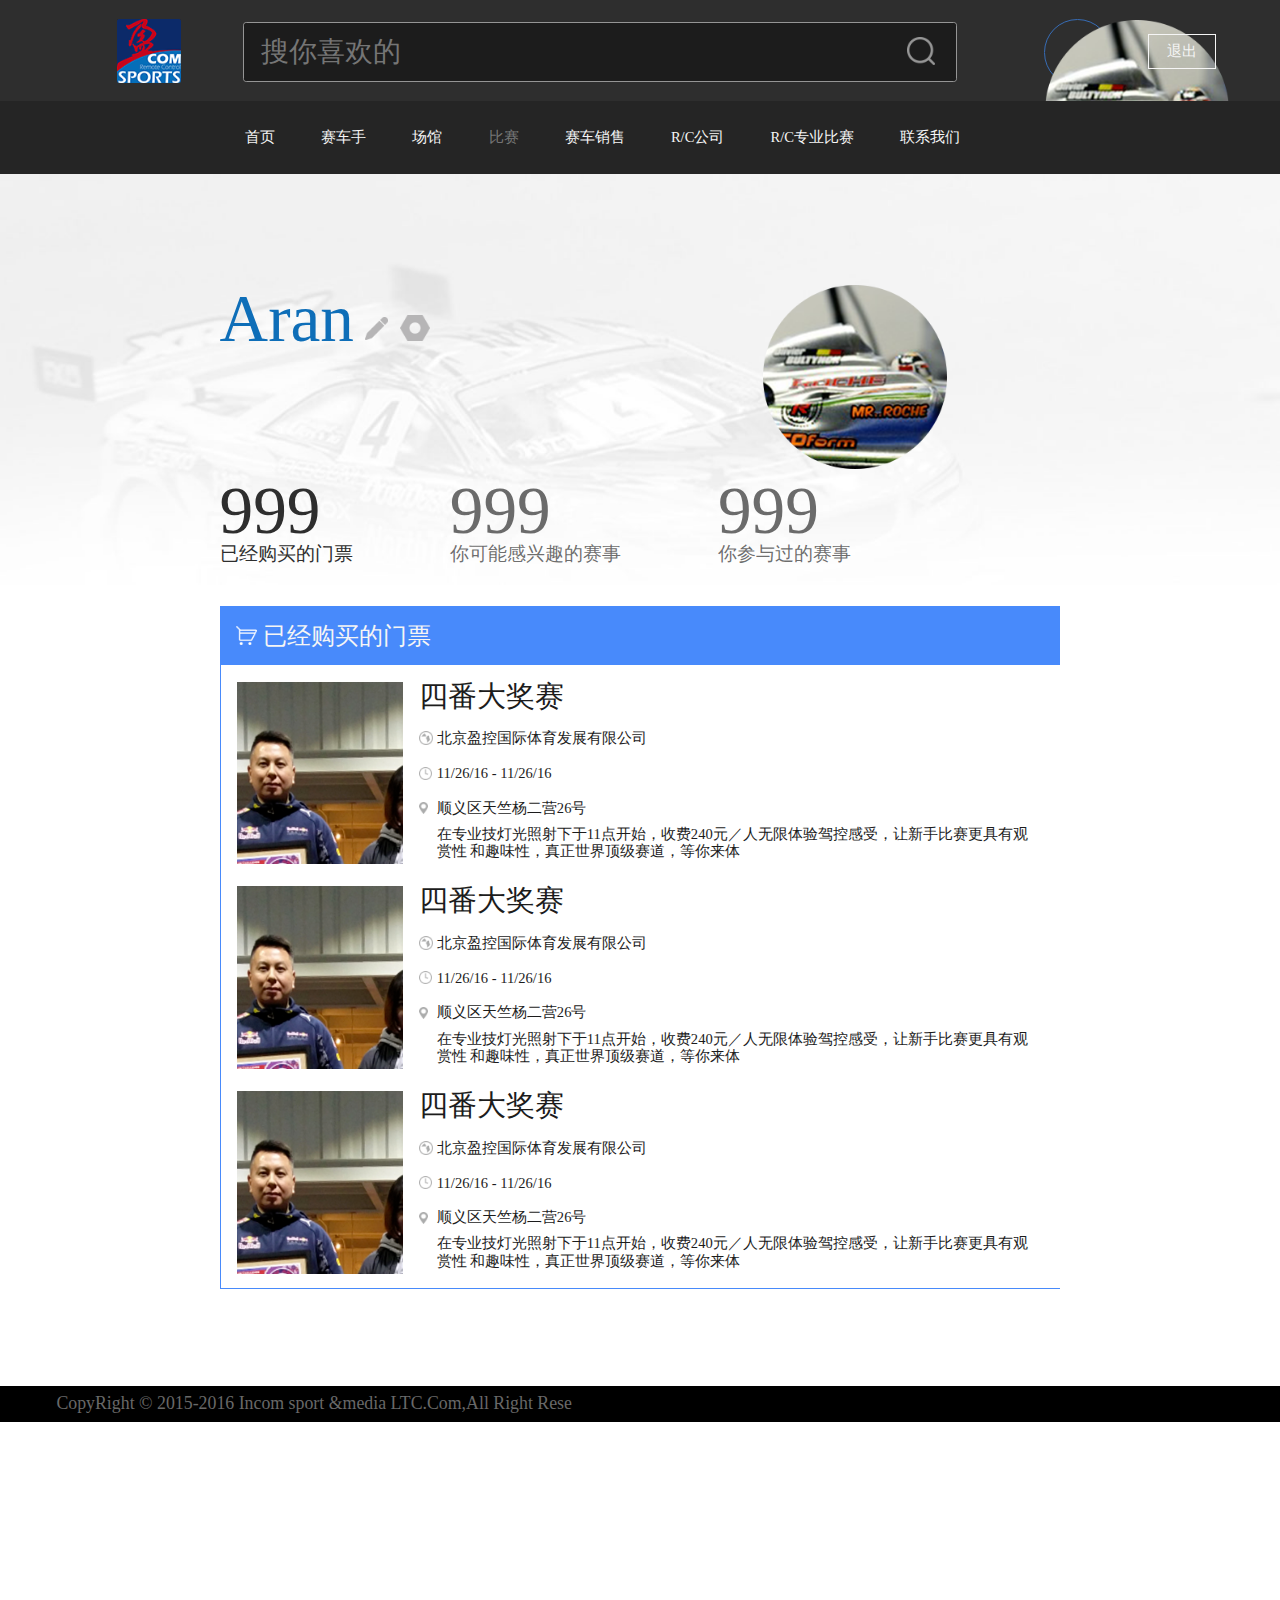
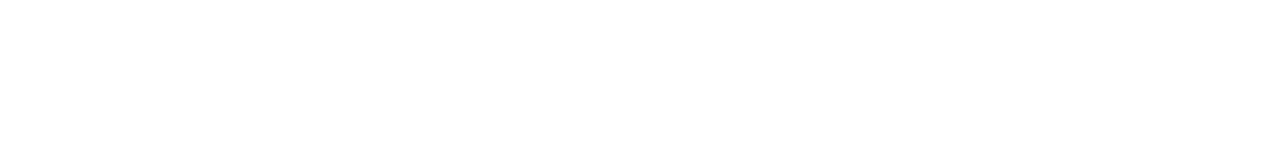
<file: 用户资料.html>
<!DOCTYPE html>
<html lang="en">
<head>
    <meta charset="UTF-8">
    <meta name="viewport"
          content="width=device-width,user-scalable=no,initial-scale=1.0,maximum-scale=1.0,minimum-scale=1.0">
    <title>用户资料</title>
    <link rel="stylesheet" href="css/normalize.min.css">
    <link rel="stylesheet" href="css/main.css">
    <script src="js/jquery-2.1.4.min.js"></script>
    <!--[if lt IE 9]>
        <script type="text/javascript" src="js/html5shiv.js"></script>
        <script type="text/javascript" src="js/modernizr.js"></script>
        <script type="text/javascript" src="js/respond.min.js"></script>
    <![endif]-->
</head>
<body>
<div class="wrap pr">
    <!--头部-->
    <header class="head clearFix">
        <div class="head-con">
            <div class="logo fl">
                <a href="#"><img src="img/logo.png"></a>
            </div>
            <section class="search pr fl">
                <input type="text" placeholder="搜你喜欢的" title="搜你喜欢的">
                <i class="pa icon-search"></i>
            </section>
            <section class="reg-login fl clearFix dn">
                <button type="button" class="fl reg-btn">注册</button>
                <button type="button" class="fl login-btn">登录</button>
            </section>
            <!--用户资料-->
            <section class="user-login reg-login fl clearFix">
                <div class="user-pic fl">
                    <img src="img/user.png">
                </div>
                <button type="button" class="fl login-btn">退出</button>
            </section>
        </div>
    </header>
    <!--导航-->
    <nav class="nav pr">
        <ul class="clearFix">
            <li><a href="#">首页</a></li>
            <li><a href="#">赛车手</a></li>
            <li><a href="#">场馆</a></li>
            <li>
                <a href="#" class="active">比赛</a>
                <div class="sub-nav-bg pa dn">
                    <ul class="sub-list">
                        <li class="active"><a href="#">所有赛事</a></li>
                        <li><a href="#">地区赛事</a></li>
                        <li><a href="#">锦标赛</a></li>
                        <li><a href="#">排行榜</a></li>
                        <li><a href="#">赛事日历</a></li>
                        <li><a href="#">结果公告</a></li>
                        <li><a href="#">赛程报道</a></li>
                    </ul>
                </div>
            </li>
            <li><a href="#">赛车销售</a></li>
            <li><a href="#">R/C公司</a></li>
            <li><a href="#">R/C专业比赛</a></li>
            <li><a href="#">联系我们</a></li>
        </ul>
    </nav>
    <!--main container-->
    <div class="user-info">
        <div class="base-info">
            <section class="clearFix user-n">
                <p class="fl"><span>Aran</span><i class="icon-user-edit"></i><i class="icon-user-setting"></i></p>
                <div class="user-head fr">
                    <img src="img/user.png">
                </div>
            </section>
            <div class="user-interest clearFix">
                <p class="fl active">
                    <span>999</span>
                    <span>已经购买的门票</span>
                </p>
                <p class="fl">
                    <span>999</span>
                    <span>你可能感兴趣的赛事</span>
                </p>
                <p class="fl">
                    <span>999</span>
                    <span>你参与过的赛事</span>
                </p>
            </div>
            <div class="interest-list">
                <section>
                    <h3><span>已经购买的门票</span></h3>
                    <div class="interest-con">
                        <div class="interest-one clearFix">
                            <img src="img/ticket.png" class="fl">
                            <div class="interest-detail fl">
                                <h4>四番大奖赛</h4>
                                <p>北京盈控国际体育发展有限公司</p>
                                <p>11/26/16 - 11/26/16</p>
                                <p>顺义区天竺杨二营26号</p>
                                <p>在专业技灯光照射下于11点开始，收费240元／人无限体验驾控感受，让新手比赛更具有观赏性 和趣味性，真正世界顶级赛道，等你来体</p>
                            </div>
                        </div>
                        <div class="interest-one clearFix">
                            <img src="img/ticket.png" class="fl">
                            <div class="interest-detail fl">
                                <h4>四番大奖赛</h4>
                                <p>北京盈控国际体育发展有限公司</p>
                                <p>11/26/16 - 11/26/16</p>
                                <p>顺义区天竺杨二营26号</p>
                                <p>在专业技灯光照射下于11点开始，收费240元／人无限体验驾控感受，让新手比赛更具有观赏性 和趣味性，真正世界顶级赛道，等你来体</p>
                            </div>
                        </div>
                        <div class="interest-one clearFix">
                            <img src="img/ticket.png" class="fl">
                            <div class="interest-detail fl">
                                <h4>四番大奖赛</h4>
                                <p>北京盈控国际体育发展有限公司</p>
                                <p>11/26/16 - 11/26/16</p>
                                <p>顺义区天竺杨二营26号</p>
                                <p>在专业技灯光照射下于11点开始，收费240元／人无限体验驾控感受，让新手比赛更具有观赏性 和趣味性，真正世界顶级赛道，等你来体</p>
                            </div>
                        </div>
                    </div>
                </section>
                <section class="dn">
                    <h3><span>你可能感兴趣的赛事</span></h3>
                     <div class="interest-con">
                         <div class="interest-one clearFix">
                             <img src="img/ticket.png" class="fl">
                             <div class="interest-detail fl">
                                 <h4>四番大奖赛</h4>
                                 <p>北京盈控国际体育发展有限公司</p>
                                 <p>11/26/16 - 11/26/16</p>
                                 <p>顺义区天竺杨二营26号</p>
                                 <p>在专业技灯光照射下于11点开始，收费240元／人无限体验驾控感受，让新手比赛更具有观赏性 和趣味性，真正世界顶级赛道，等你来体</p>
                             </div>
                         </div>
                         <div class="interest-one clearFix">
                             <img src="img/ticket.png" class="fl">
                             <div class="interest-detail fl">
                                 <h4>四番大奖赛</h4>
                                 <p>北京盈控国际体育发展有限公司</p>
                                 <p>11/26/16 - 11/26/16</p>
                                 <p>顺义区天竺杨二营26号</p>
                                 <p>在专业技灯光照射下于11点开始，收费240元／人无限体验驾控感受，让新手比赛更具有观赏性 和趣味性，真正世界顶级赛道，等你来体</p>
                             </div>
                         </div>
                         <div class="interest-one clearFix">
                             <img src="img/ticket.png" class="fl">
                             <div class="interest-detail fl">
                                 <h4>四番大奖赛</h4>
                                 <p>北京盈控国际体育发展有限公司</p>
                                 <p>11/26/16 - 11/26/16</p>
                                 <p>顺义区天竺杨二营26号</p>
                                 <p>在专业技灯光照射下于11点开始，收费240元／人无限体验驾控感受，让新手比赛更具有观赏性 和趣味性，真正世界顶级赛道，等你来体</p>
                             </div>
                         </div>
                     </div>
                </section>
                <section class="dn">
                    <h3><span>你参与过的赛事</span></h3>
                    <div class="interest-con">
                        <div class="interest-one clearFix">
                            <img src="img/ticket.png" class="fl">
                            <div class="interest-detail fl">
                                <h4>四番大奖赛</h4>
                                <p>北京盈控国际体育发展有限公司</p>
                                <p>11/26/16 - 11/26/16</p>
                                <p>顺义区天竺杨二营26号</p>
                                <p>在专业技灯光照射下于11点开始，收费240元／人无限体验驾控感受，让新手比赛更具有观赏性 和趣味性，真正世界顶级赛道，等你来体</p>
                            </div>
                        </div>
                        <div class="interest-one clearFix">
                            <img src="img/ticket.png" class="fl">
                            <div class="interest-detail fl">
                                <h4>四番大奖赛</h4>
                                <p>北京盈控国际体育发展有限公司</p>
                                <p>11/26/16 - 11/26/16</p>
                                <p>顺义区天竺杨二营26号</p>
                                <p>在专业技灯光照射下于11点开始，收费240元／人无限体验驾控感受，让新手比赛更具有观赏性 和趣味性，真正世界顶级赛道，等你来体</p>
                            </div>
                        </div>
                        <div class="interest-one clearFix">
                            <img src="img/ticket.png" class="fl">
                            <div class="interest-detail fl">
                                <h4>四番大奖赛</h4>
                                <p>北京盈控国际体育发展有限公司</p>
                                <p>11/26/16 - 11/26/16</p>
                                <p>顺义区天竺杨二营26号</p>
                                <p>在专业技灯光照射下于11点开始，收费240元／人无限体验驾控感受，让新手比赛更具有观赏性 和趣味性，真正世界顶级赛道，等你来体</p>
                            </div>
                        </div>
                    </div>
                </section>
            </div>
        </div>
    </div>
    <!--footer-->
    <footer class="foot">
        <p>CopyRight © 2015-2016 Incom sport &media LTC.Com,All Right Rese</p>
    </footer>
</div>
<script src="js/common.js"></script>
<script src="js/picScroll.js"></script>
<script src="js/main.js"></script>
</body>
</html>
</file>
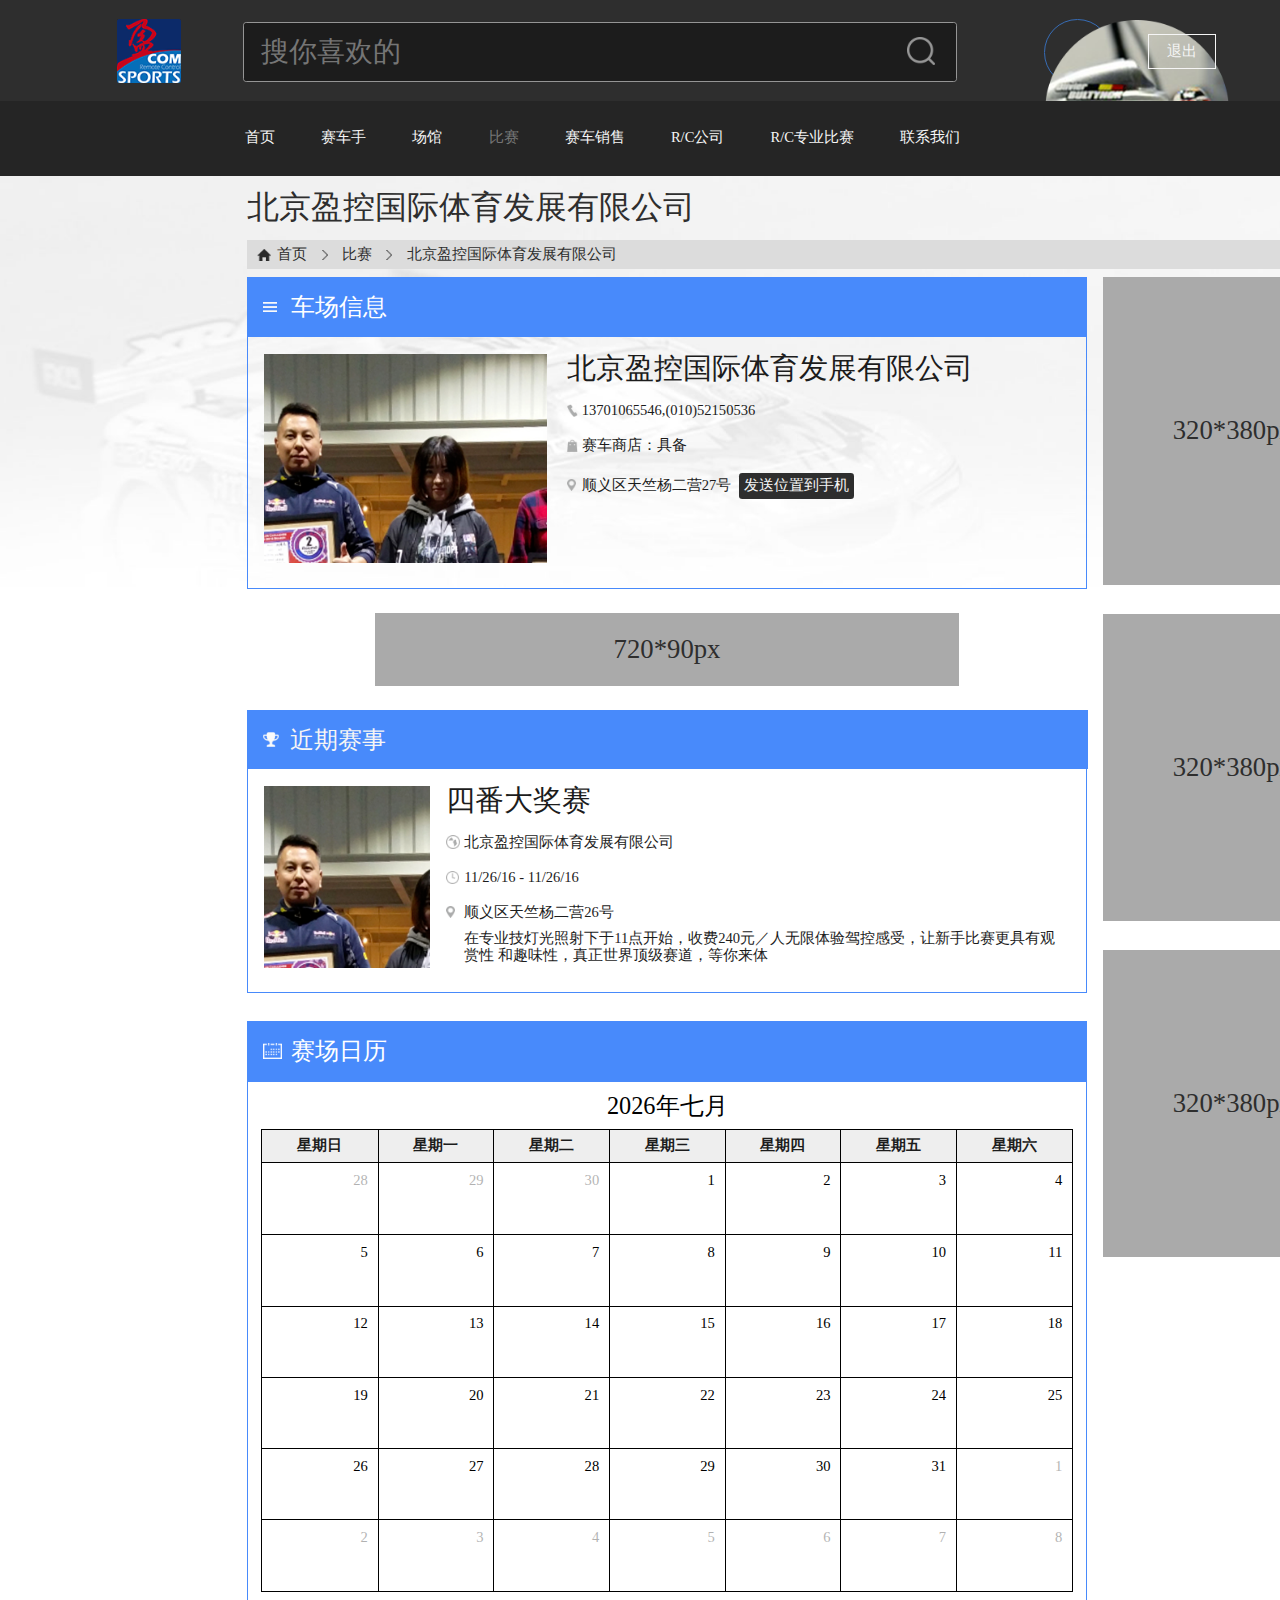
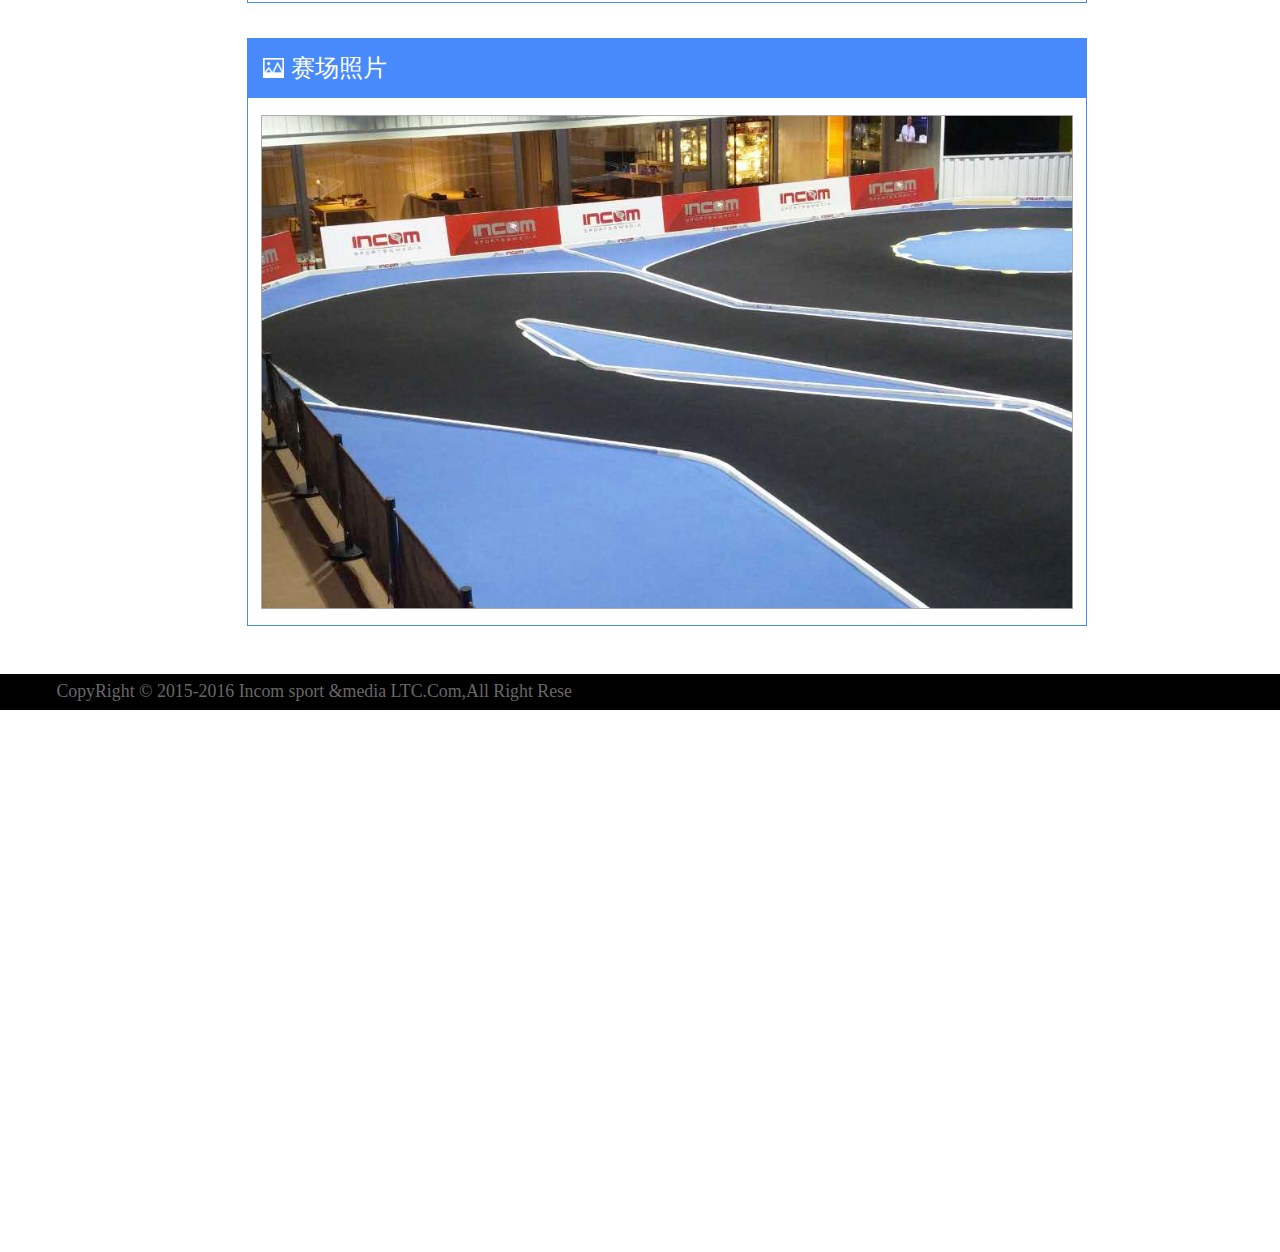
<file: 赛事二级.html>
<!DOCTYPE html>
<html lang="en">
<head>
    <meta charset="UTF-8">
    <meta name="viewport"
          content="width=device-width,user-scalable=no,initial-scale=1.0,maximum-scale=1.0,minimum-scale=1.0">
    <title>赛事二级</title>
    <!--calendar-->
    <link href='plugs/calendar/fullcalendar.min.css' rel='stylesheet' />
    <link href='plugs/calendar/fullcalendar.print.min.css' rel='stylesheet' media='print' />
    <!--calendar end-->
    <link rel="stylesheet" href="css/normalize.min.css">
    <link rel="stylesheet" href="css/main.css">
    <script src="js/jquery-2.1.4.min.js"></script>
    <!--[if lt IE 9]>
    <script type="text/javascript" src="js/html5shiv.js"></script>
    <script type="text/javascript" src="js/modernizr.js"></script>
    <script type="text/javascript" src="js/respond.min.js"></script>
    <![endif]-->
</head>
<body>
<div class="wrap pr">
    <!--头部-->
    <header class="head clearFix">
        <div class="head-con">
            <div class="logo fl">
                <a href="#"><img src="img/logo.png"></a>
            </div>
            <section class="search pr fl">
                <input type="text" placeholder="搜你喜欢的" title="搜你喜欢的">
                <i class="pa icon-search"></i>
            </section>
            <section class="reg-login fl clearFix dn">
                <button type="button" class="fl reg-btn">注册</button>
                <button type="button" class="fl login-btn">登录</button>
            </section>
            <!--用户资料-->
            <section class="user-login reg-login fl clearFix">
                <div class="user-pic fl">
                    <img src="img/user.png">
                </div>
                <button type="button" class="fl login-btn">退出</button>
            </section>
        </div>
    </header>
    <!--导航-->
    <nav class="nav pr clearFix">
        <ul class="clearFix">
            <li><a href="#">首页</a></li>
            <li><a href="#">赛车手</a></li>
            <li><a href="#">场馆</a></li>
            <li>
                <a href="#" class="active">比赛</a>
                <div class="sub-nav-bg pa dn">
                    <ul class="sub-list">
                        <li class="active"><a href="#">所有赛事</a></li>
                        <li><a href="#">地区赛事</a></li>
                        <li><a href="#">锦标赛</a></li>
                        <li><a href="#">排行榜</a></li>
                        <li><a href="#">赛事日历</a></li>
                        <li><a href="#">结果公告</a></li>
                        <li><a href="#">赛程报道</a></li>
                    </ul>
                </div>
            </li>
            <li><a href="#">赛车销售</a></li>
            <li><a href="#">R/C公司</a></li>
            <li><a href="#">R/C专业比赛</a></li>
            <li><a href="#">联系我们</a></li>
        </ul>
    </nav>

    <!--main container-->
    <div class="match">
        <div class="match-container">
            <h3 class="match-tit">北京盈控国际体育发展有限公司</h3>
            <div class="nav-bread">
                <a class="fl" href="#">首页</a>
                <a class="fl" href="#">比赛</a>
                <a class="fl">北京盈控国际体育发展有限公司</a>
            </div>

            <div class="match-area clearFix match-two-level">
                <section class="match-left fl">
                    <div class="park-info">
                        <h3 class="park-tit head-t"><span>车场信息</span></h3>
                        <div class="park-info-con clearFix">
                           <div class="fl park-pic">
                               <img src="img/park-pic.png">
                           </div>
                            <div class="fl park-des">
                                <h3>北京盈控国际体育发展有限公司</h3>
                                <p class="phones">13701065546,(010)52150536</p>
                                <p class="bags">赛车商店：具备</p>
                                <p><span class="address">顺义区天竺杨二营27号</span><span class="send">发送位置到手机</span></p>
                            </div>
                        </div>
                    </div>
                    <div class="ad">720*90px</div>
                    <div class="interest-list">
                        <section>
                            <h3 class="recent-events"><span>近期赛事</span></h3>
                            <div class="interest-con recent-events-con">
                                <div class="interest-one clearFix">
                                    <img src="img/ticket.png" class="fl">
                                    <div class="interest-detail fl">
                                        <h4>四番大奖赛</h4>
                                        <p>北京盈控国际体育发展有限公司</p>
                                        <p>11/26/16 - 11/26/16</p>
                                        <p>顺义区天竺杨二营26号</p>
                                        <p>在专业技灯光照射下于11点开始，收费240元／人无限体验驾控感受，让新手比赛更具有观赏性 和趣味性，真正世界顶级赛道，等你来体</p>
                                    </div>
                                </div>
                            </div>
                        </section>
                    </div>
                    <div class="park-info match-d">
                        <h3 class="match-date head-t"><span>赛场日历</span></h3>
                        <div class="match-date-con">
                            <div id='calendar'></div>
                        </div>
                    </div>
                    <div class="park-info match-pic">
                        <h3 class="match-pic-tit head-t"><span>赛场照片</span></h3>
                        <div class="match-pic-con">
                            <img src="img/match-pic.png">
                        </div>
                    </div>
                </section>
                <aside class="match-right fr">
                    <ul>
                        <li>320*380px</li>
                        <li>320*380px</li>
                        <li>320*380px</li>
                    </ul>
                </aside>
            </div>
        </div>


    </div>
    <!--footer-->
    <footer class="foot">
        <p>CopyRight © 2015-2016 Incom sport &media LTC.Com,All Right Rese</p>
    </footer>
    <!--发送位置给手机-->
    <div class="send-dialog pa">
        <div class="send-dialog-con pa">
            <div class="send-map"></div>
            <p class="send-map-tit">顺义区天竺杨二营26号</p>
            <section class="send-to-phone">
                <input type="text" placeholder="输入手机号发送地图到手机" title="输入手机号发送地图到手机">
                <button type="button"><i class="icon-phone fl"></i><em class="fl">发送位置到手机</em></button>
            </section>
            <div class="close-btn"></div>
        </div>
    </div>
</div>
<script src="js/common.js"></script>
<script src="js/main.js"></script>
<!--calendar-->
<script src='plugs/calendar/lib/moment.min.js'></script>
<script src='plugs/calendar/fullcalendar.min.js'></script>
<script>

    $(document).ready(function() {
        $('#calendar').fullCalendar({
            header: {
                left: '',
                center: 'title',
                right: ''
            },
            monthNames:["一月","二月","三月","四月","五月","六月","七月","八月","九月","十月","十一月","十二月"],
            monthNamesShort:["一月","二月","三月","四月","五月","六月","七月","八月","九月","十月","十一月","十二月"],
            dayNames:["星期日","星期一","星期二","星期三","星期四","星期五","星期六"],
            dayNamesShort:["星期日","星期一","星期二","星期三","星期四","星期五","星期六"],
            height:615,
//            defaultDate: '2016-12-12',
            editable: true,
            views: {
                month: {
                    titleFormat: 'YYYY年MMMM'
                }
            },
            events: [
                {
                    title: '26\n四番大奖赛',
                    start: '2016-12-21',
                    color: '#488afb',
                    className:"bg",
                    editable:false
                }
            ]
        });

    });

</script>
</body>
</html>
</file>
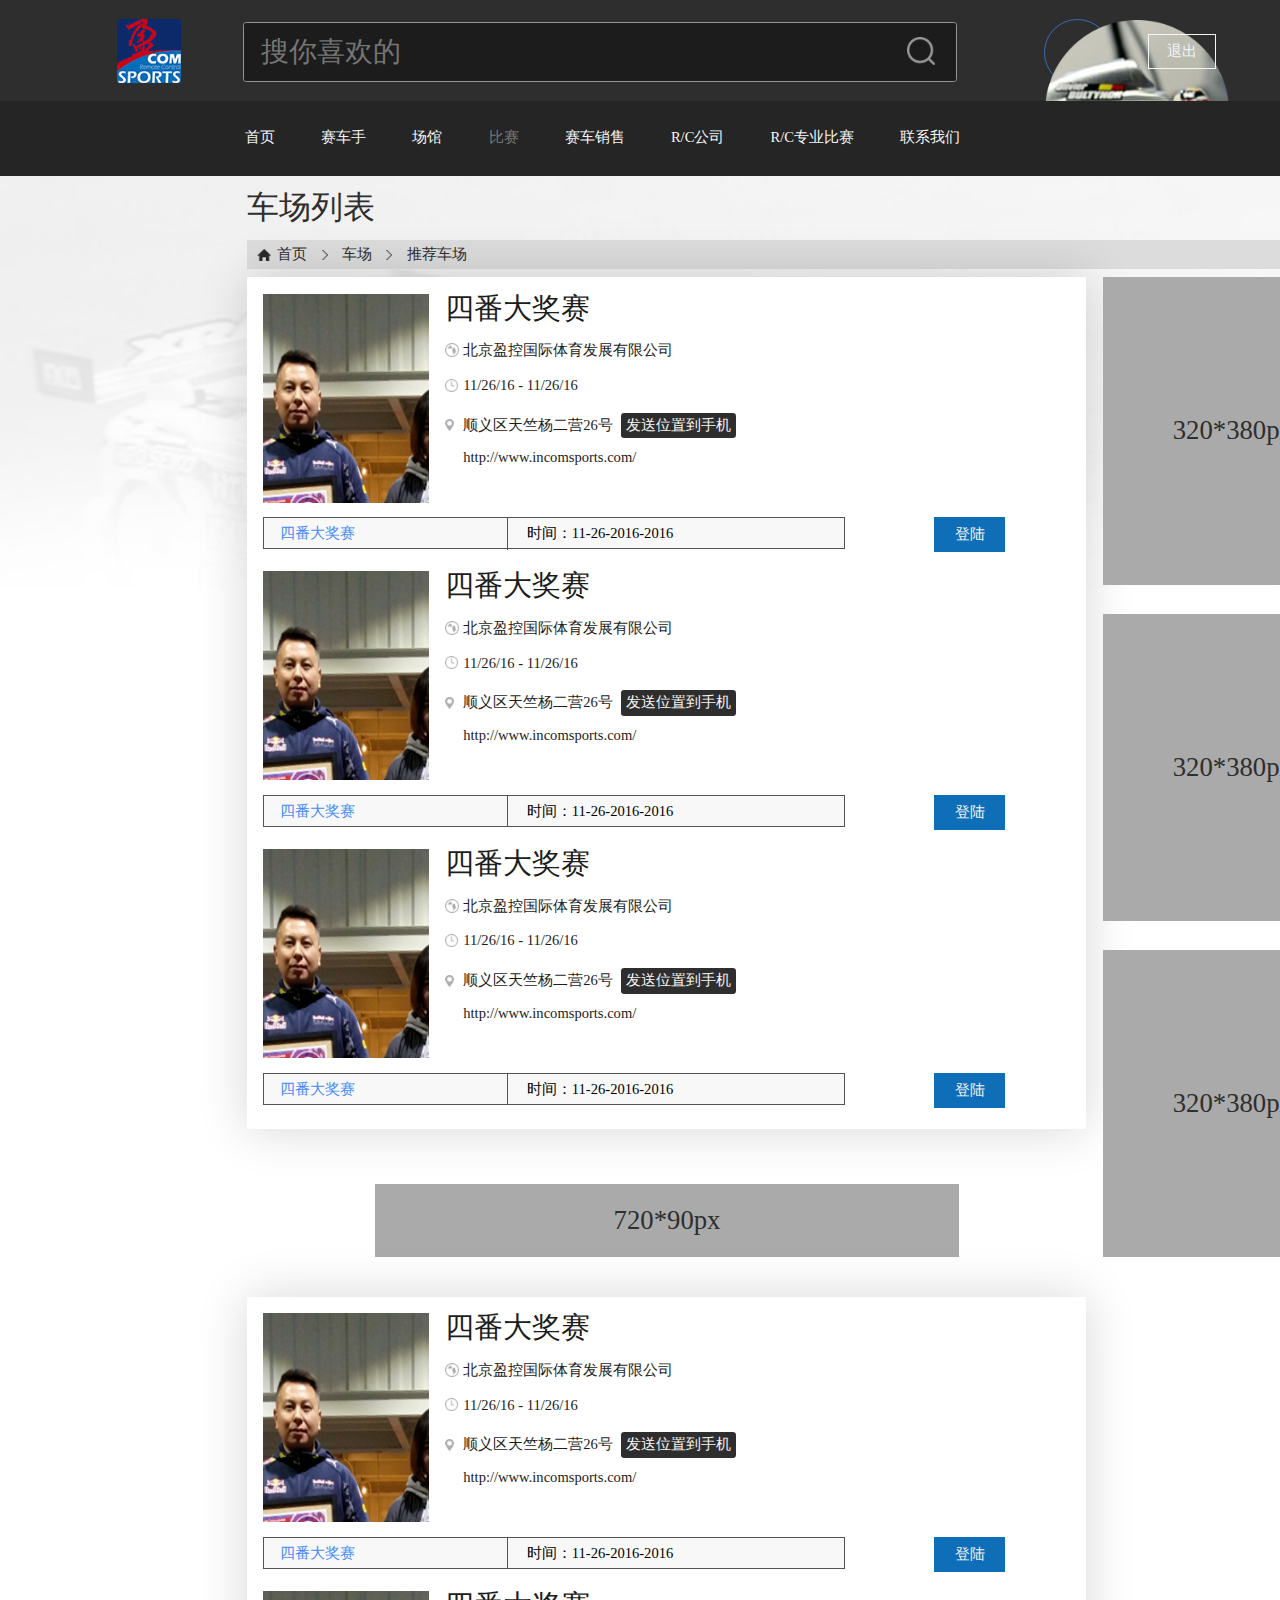
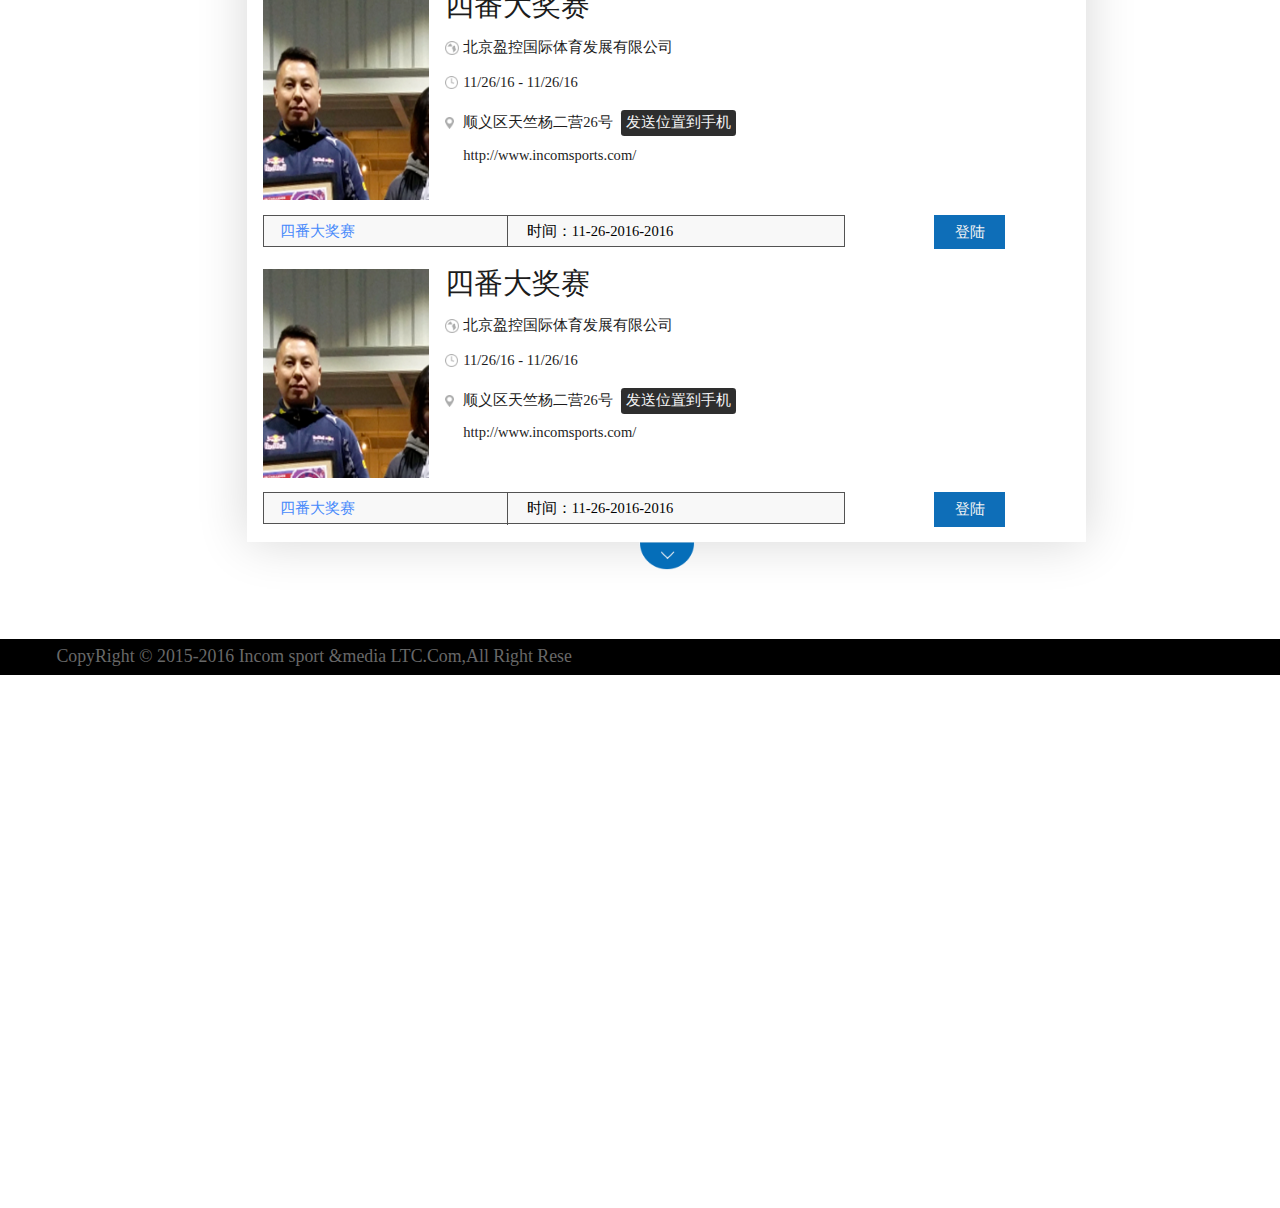
<file: 车场列表.html>
<!DOCTYPE html>
<html lang="en">
<head>
    <meta charset="UTF-8">
    <meta name="viewport"
          content="width=device-width,user-scalable=no,initial-scale=1.0,maximum-scale=1.0,minimum-scale=1.0">
    <title>车场列表</title>
    <link rel="stylesheet" href="css/normalize.min.css">
    <link rel="stylesheet" href="css/main.css">
    <script src="js/jquery-2.1.4.min.js"></script>
    <!--[if lt IE 9]>
    <script type="text/javascript" src="js/html5shiv.js"></script>
    <script type="text/javascript" src="js/modernizr.js"></script>
    <script type="text/javascript" src="js/respond.min.js"></script>
    <![endif]-->
</head>
<body>
<div class="wrap pr">
    <!--头部-->
    <header class="head clearFix">
        <div class="head-con">
            <div class="logo fl">
                <a href="#"><img src="img/logo.png"></a>
            </div>
            <section class="search pr fl">
                <input type="text" placeholder="搜你喜欢的" title="搜你喜欢的">
                <i class="pa icon-search"></i>
            </section>
            <section class="reg-login fl clearFix dn">
                <button type="button" class="fl reg-btn">注册</button>
                <button type="button" class="fl login-btn">登录</button>
            </section>
            <!--用户资料-->
            <section class="user-login reg-login fl clearFix">
                <div class="user-pic fl">
                    <img src="img/user.png">
                </div>
                <button type="button" class="fl login-btn">退出</button>
            </section>
        </div>
    </header>
    <!--导航-->
    <nav class="nav pr clearFix">
        <ul class="clearFix">
            <li><a href="#">首页</a></li>
            <li><a href="#">赛车手</a></li>
            <li><a href="#">场馆</a></li>
            <li>
                <a href="#" class="active">比赛</a>
                <div class="sub-nav-bg pa dn">
                    <ul class="sub-list">
                        <li class="active"><a href="#">所有赛事</a></li>
                        <li><a href="#">地区赛事</a></li>
                        <li><a href="#">锦标赛</a></li>
                        <li><a href="#">排行榜</a></li>
                        <li><a href="#">赛事日历</a></li>
                        <li><a href="#">结果公告</a></li>
                        <li><a href="#">赛程报道</a></li>
                    </ul>
                </div>
            </li>
            <li><a href="#">赛车销售</a></li>
            <li><a href="#">R/C公司</a></li>
            <li><a href="#">R/C专业比赛</a></li>
            <li><a href="#">联系我们</a></li>
        </ul>
    </nav>

    <!--main container-->
    <div class="match">
        <div class="match-container">
            <h3 class="match-tit">车场列表</h3>
            <div class="nav-bread">
                <a class="fl" href="#">首页</a>
                <a class="fl" href="#">车场</a>
                <a class="fl">推荐车场</a>
            </div>

            <div class="match-area clearFix">
                <section class="match-left fl">

                    <div class="recommend-park">
                        <div class="interest-con recommend-park-con">
                            <div class="interest-one clearFix">
                                <img src="img/ticket.png" class="fl">
                                <div class="interest-detail fl">
                                    <h4>四番大奖赛</h4>
                                    <p>北京盈控国际体育发展有限公司</p>
                                    <p>11/26/16 - 11/26/16</p>
                                    <p><span>顺义区天竺杨二营26号</span><span class="send">发送位置到手机</span></p>
                                    <p>http://www.incomsports.com/</p>
                                </div>
                            </div>
                            <div class="timer clearFix">
                                <div class="name-t fl">
                                    <span class="nn">四番大奖赛</span>
                                    <span class="nt">时间：11-26-2016-2016</span>
                                </div>
                                <button class="fr" type="button">登陆</button>
                            </div>
                            <div class="interest-one clearFix">
                                <img src="img/ticket.png" class="fl">
                                <div class="interest-detail fl">
                                    <h4>四番大奖赛</h4>
                                    <p>北京盈控国际体育发展有限公司</p>
                                    <p>11/26/16 - 11/26/16</p>
                                    <p><span>顺义区天竺杨二营26号</span><span class="send">发送位置到手机</span></p>
                                    <p>http://www.incomsports.com/</p>
                                </div>
                            </div>
                            <div class="timer clearFix">
                                <div class="name-t fl">
                                    <span class="nn">四番大奖赛</span>
                                    <span class="nt">时间：11-26-2016-2016</span>
                                </div>
                                <button class="fr" type="button">登陆</button>
                            </div>
                            <div class="interest-one clearFix">
                                <img src="img/ticket.png" class="fl">
                                <div class="interest-detail fl">
                                    <h4>四番大奖赛</h4>
                                    <p>北京盈控国际体育发展有限公司</p>
                                    <p>11/26/16 - 11/26/16</p>
                                    <p><span>顺义区天竺杨二营26号</span><span class="send">发送位置到手机</span></p>
                                    <p>http://www.incomsports.com/</p>
                                </div>
                            </div>
                            <div class="timer clearFix">
                                <div class="name-t fl">
                                    <span class="nn">四番大奖赛</span>
                                    <span class="nt">时间：11-26-2016-2016</span>
                                </div>
                                <button class="fr" type="button">登陆</button>
                            </div>
                        </div>
                    </div>
                    <div class="ad ad1">720*90px</div>
                    <div class="recommend-park recommend-park-two pr">
                        <div class="interest-con recommend-park-con">
                            <div class="interest-one clearFix">
                                <img src="img/ticket.png" class="fl">
                                <div class="interest-detail fl">
                                    <h4>四番大奖赛</h4>
                                    <p>北京盈控国际体育发展有限公司</p>
                                    <p>11/26/16 - 11/26/16</p>
                                    <p><span>顺义区天竺杨二营26号</span><span class="send">发送位置到手机</span></p>
                                    <p>http://www.incomsports.com/</p>
                                </div>
                            </div>
                            <div class="timer clearFix">
                                <div class="name-t fl">
                                    <span class="nn">四番大奖赛</span>
                                    <span class="nt">时间：11-26-2016-2016</span>
                                </div>
                                <button class="fr" type="button">登陆</button>
                            </div>
                            <div class="interest-one clearFix">
                                <img src="img/ticket.png" class="fl">
                                <div class="interest-detail fl">
                                    <h4>四番大奖赛</h4>
                                    <p>北京盈控国际体育发展有限公司</p>
                                    <p>11/26/16 - 11/26/16</p>
                                    <p><span>顺义区天竺杨二营26号</span><span class="send">发送位置到手机</span></p>
                                    <p>http://www.incomsports.com/</p>
                                </div>
                            </div>
                            <div class="timer clearFix">
                                <div class="name-t fl">
                                    <span class="nn">四番大奖赛</span>
                                    <span class="nt">时间：11-26-2016-2016</span>
                                </div>
                                <button class="fr" type="button">登陆</button>
                            </div>
                            <div class="interest-one clearFix">
                                <img src="img/ticket.png" class="fl">
                                <div class="interest-detail fl">
                                    <h4>四番大奖赛</h4>
                                    <p>北京盈控国际体育发展有限公司</p>
                                    <p>11/26/16 - 11/26/16</p>
                                    <p><span>顺义区天竺杨二营26号</span><span class="send">发送位置到手机</span></p>
                                    <p>http://www.incomsports.com/</p>
                                </div>
                            </div>
                            <div class="timer clearFix">
                                <div class="name-t fl">
                                    <span class="nn">四番大奖赛</span>
                                    <span class="nt">时间：11-26-2016-2016</span>
                                </div>
                                <button class="fr" type="button">登陆</button>
                            </div>
                        </div>
                        <div class="load pa" id="load"></div>
                    </div>

                </section>
                <aside class="match-right fr">
                    <ul>
                        <li>320*380px</li>
                        <li>320*380px</li>
                        <li>320*380px</li>
                    </ul>
                </aside>
            </div>
        </div>


    </div>
    <!--footer-->
    <footer class="foot">
        <p>CopyRight © 2015-2016 Incom sport &media LTC.Com,All Right Rese</p>
    </footer>
    <!--发送位置给手机-->
    <div class="send-dialog pa">
        <div class="send-dialog-con pa">
            <div class="send-map"></div>
            <p class="send-map-tit">顺义区天竺杨二营26号</p>
            <section class="send-to-phone">
                <input type="text" placeholder="输入手机号发送地图到手机" title="输入手机号发送地图到手机">
                <button type="button"><i class="icon-phone fl"></i><em class="fl">发送位置到手机</em></button>
            </section>
            <div class="close-btn"></div>
        </div>
    </div>
</div>
<script src="js/common.js"></script>
<script src="js/main.js"></script>
</body>
</html>
</file>
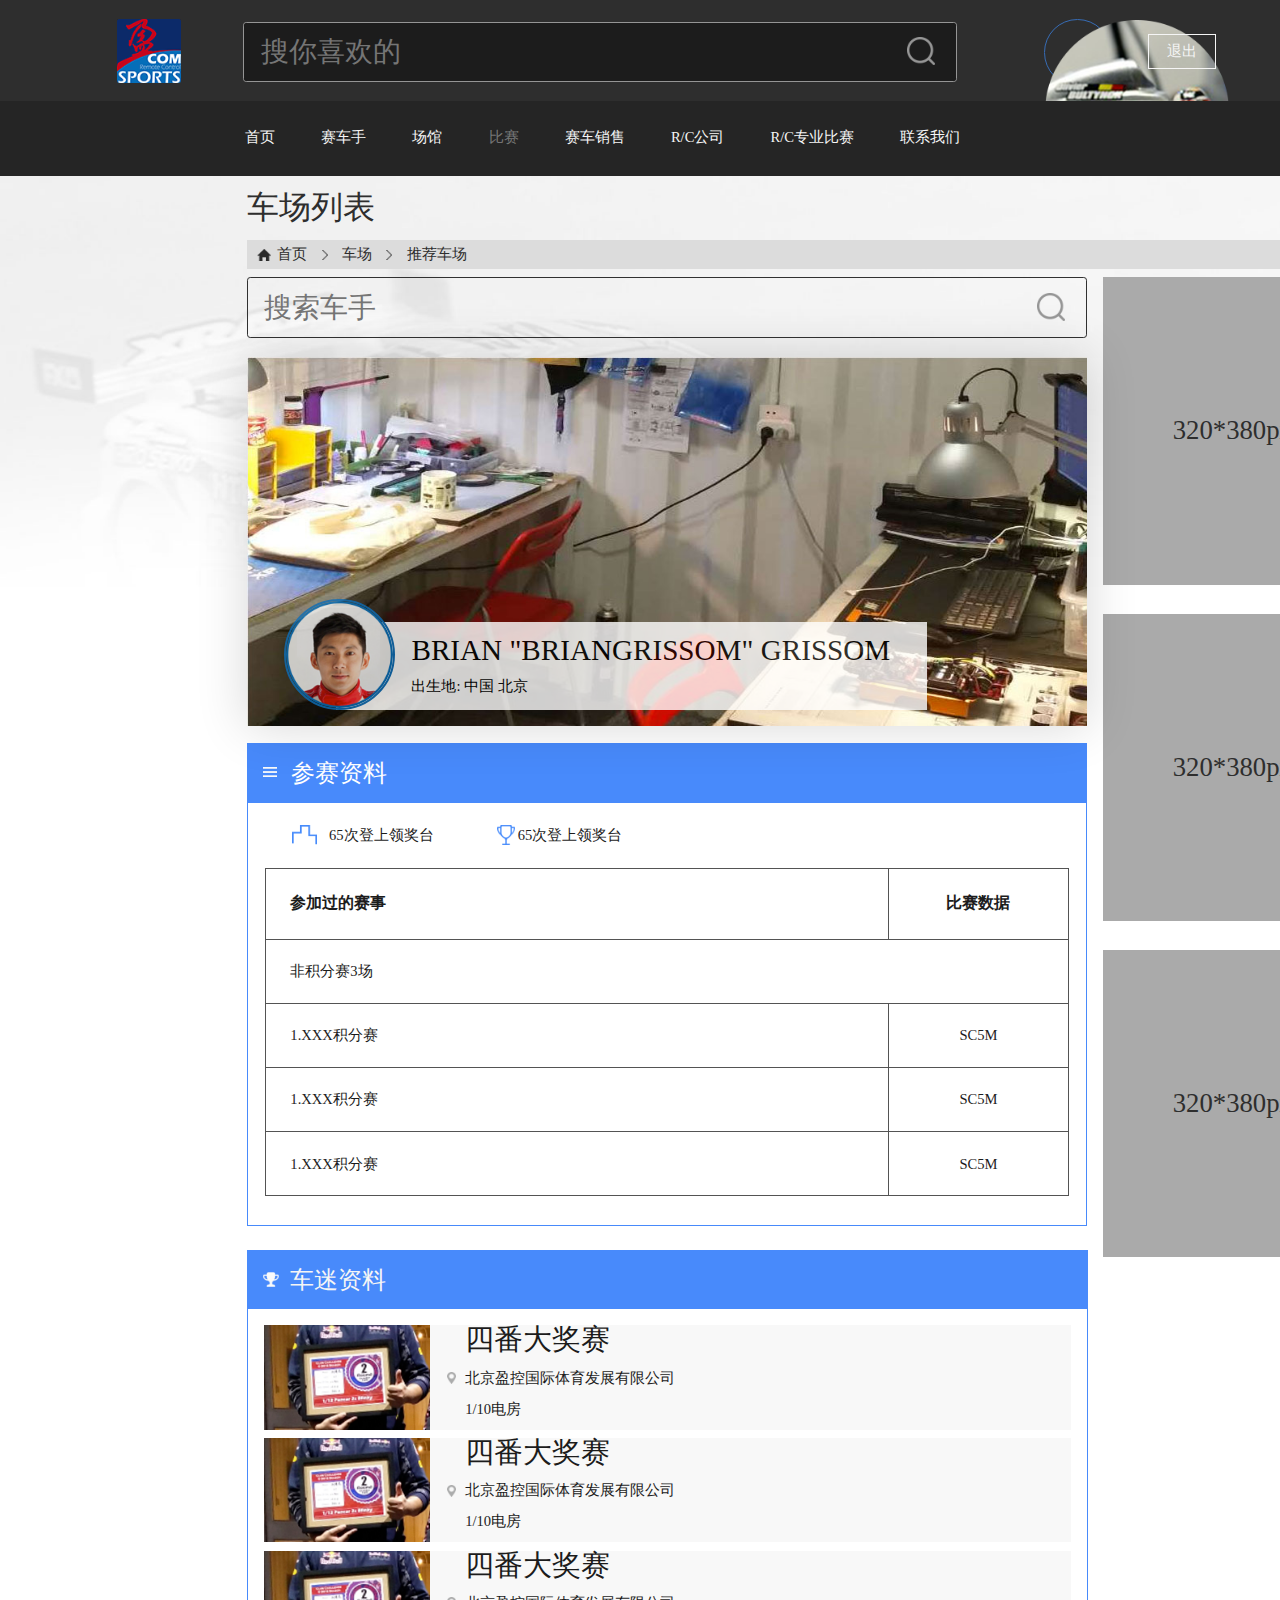
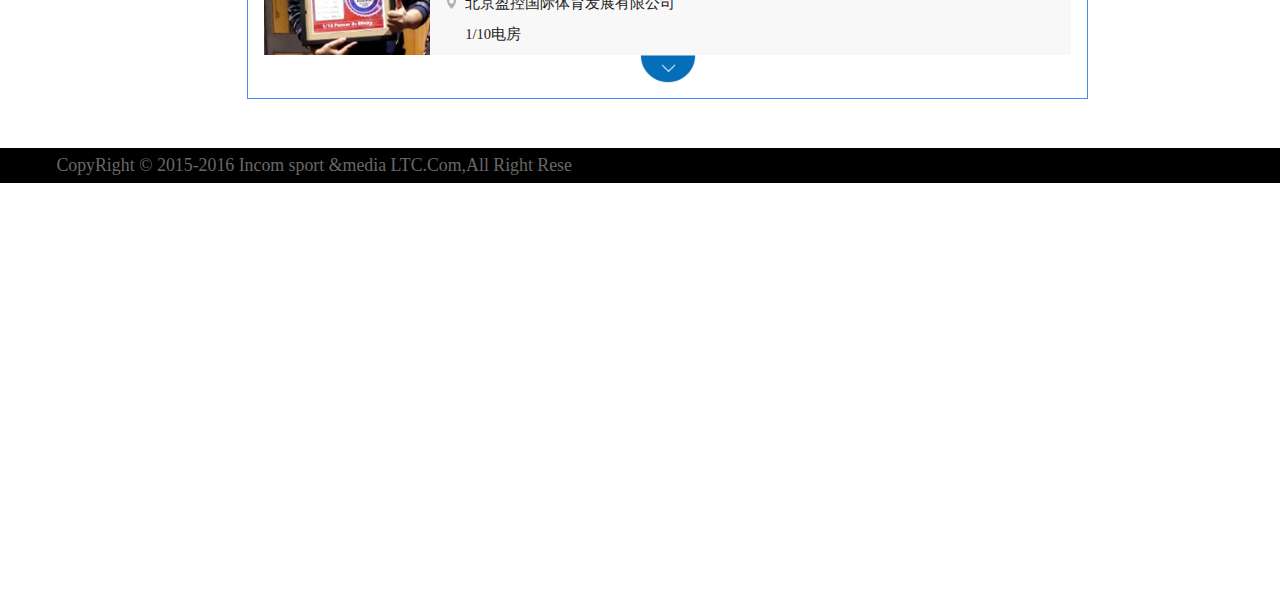
<file: 车手列表.html>
<!DOCTYPE html>
<html lang="en">
<head>
    <meta charset="UTF-8">
    <meta name="viewport"
          content="width=device-width,user-scalable=no,initial-scale=1.0,maximum-scale=1.0,minimum-scale=1.0">
    <title>车手列表</title>
    <link rel="stylesheet" href="css/normalize.min.css">
    <link rel="stylesheet" href="css/main.css">
    <script src="js/jquery-2.1.4.min.js"></script>
    <!--[if lt IE 9]>
    <script type="text/javascript" src="js/html5shiv.js"></script>
    <script type="text/javascript" src="js/modernizr.js"></script>
    <script type="text/javascript" src="js/respond.min.js"></script>
    <![endif]-->
</head>
<body>
<div class="wrap pr">
    <!--头部-->
    <header class="head clearFix">
        <div class="head-con">
            <div class="logo fl">
                <a href="#"><img src="img/logo.png"></a>
            </div>
            <section class="search pr fl">
                <input type="text" placeholder="搜你喜欢的" title="搜你喜欢的">
                <i class="pa icon-search"></i>
            </section>
            <section class="reg-login fl clearFix dn">
                <button type="button" class="fl reg-btn">注册</button>
                <button type="button" class="fl login-btn">登录</button>
            </section>
            <!--用户资料-->
            <section class="user-login reg-login fl clearFix">
                <div class="user-pic fl">
                    <img src="img/user.png">
                </div>
                <button type="button" class="fl login-btn">退出</button>
            </section>
        </div>
    </header>
    <!--导航-->
    <nav class="nav pr clearFix">
        <ul class="clearFix">
            <li><a href="#">首页</a></li>
            <li><a href="#">赛车手</a></li>
            <li><a href="#">场馆</a></li>
            <li>
                <a href="#" class="active">比赛</a>
                <div class="sub-nav-bg pa dn">
                    <ul class="sub-list">
                        <li class="active"><a href="#">所有赛事</a></li>
                        <li><a href="#">地区赛事</a></li>
                        <li><a href="#">锦标赛</a></li>
                        <li><a href="#">排行榜</a></li>
                        <li><a href="#">赛事日历</a></li>
                        <li><a href="#">结果公告</a></li>
                        <li><a href="#">赛程报道</a></li>
                    </ul>
                </div>
            </li>
            <li><a href="#">赛车销售</a></li>
            <li><a href="#">R/C公司</a></li>
            <li><a href="#">R/C专业比赛</a></li>
            <li><a href="#">联系我们</a></li>
        </ul>
    </nav>

    <!--main container-->
    <div class="match">
        <div class="match-container">
            <h3 class="match-tit">车场列表</h3>
            <div class="nav-bread">
                <a class="fl" href="#">首页</a>
                <a class="fl" href="#">车场</a>
                <a class="fl">推荐车场</a>
            </div>

            <div class="match-area clearFix match-two-level">

                <section class="match-left fl">
                    <div class="search-drive pr">
                        <input type="text" placeholder="搜索车手" title="搜索车手">
                        <i class="pa icon-search"></i>
                    </div>
                    <div class="driver-des pr">
                        <div class="driver-des-con pa">
                            <h4>BRIAN "BRIANGRISSOM" GRISSOM</h4>
                            <p>出生地: 中国 北京</p>
                            <img src="img/driver-head.png" class="driver-head pa">
                        </div>
                    </div>
                    <div class="park-info">
                        <h3 class="park-tit head-t"><span>参赛资料</span></h3>
                        <div class="park-info-con reference-material clearFix">
                            <p class="win-record"><span>65次登上领奖台</span><span>65次登上领奖台</span></p>
                            <table class="refer-record" border="0" cellpadding="0" cellspacing="0">
                                <tr>
                                    <th>参加过的赛事</th>
                                    <th>比赛数据</th>
                                </tr>
                                <tr>
                                    <td colspan="2" class="col">非积分赛3场</td>
                                </tr>
                                <tr>
                                    <td>1.XXX积分赛</td>
                                    <td>SC5M</td>
                                </tr>
                                <tr>
                                    <td>1.XXX积分赛</td>
                                    <td>SC5M</td>
                                </tr>
                                <tr>
                                    <td>1.XXX积分赛</td>
                                    <td>SC5M</td>
                                </tr>
                            </table>
                        </div>
                    </div>

                    <div class="interest-list fans-data">
                        <section>
                            <h3 class="recent-events"><span>车迷资料</span></h3>
                            <div class="interest-con">
                                <div class="fans-data-list">
                                    <div class="fans-data-detail">
                                        <img src="img/fans-pic.png" class="fl">
                                        <div class="fans-des fl">
                                            <h4>四番大奖赛</h4>
                                            <p>北京盈控国际体育发展有限公司</p>
                                            <p>1/10电房</p>
                                        </div>
                                    </div>
                                    <div class="fans-data-detail">
                                        <img src="img/fans-pic.png" class="fl">
                                        <div class="fans-des fl">
                                            <h4>四番大奖赛</h4>
                                            <p>北京盈控国际体育发展有限公司</p>
                                            <p>1/10电房</p>
                                        </div>
                                    </div>
                                    <div class="fans-data-detail">
                                        <img src="img/fans-pic.png" class="fl">
                                        <div class="fans-des fl">
                                            <h4>四番大奖赛</h4>
                                            <p>北京盈控国际体育发展有限公司</p>
                                            <p>1/10电房</p>
                                        </div>
                                    </div>
                                    <div class="load load-mt" id="load-mt"></div>
                                </div>
                            </div>
                        </section>
                    </div>

                </section>
                <aside class="match-right fr">
                    <ul>
                        <li>320*380px</li>
                        <li>320*380px</li>
                        <li>320*380px</li>
                    </ul>
                </aside>
            </div>
        </div>


    </div>
    <!--footer-->
    <footer class="foot">
        <p>CopyRight © 2015-2016 Incom sport &media LTC.Com,All Right Rese</p>
    </footer>
</div>
<script src="js/common.js"></script>
<script src="js/main.js"></script>
</body>
</html>
</file>
<file: css/main.css>
html,body{
    width:100%;
    zoom: 0.9;
}

/*首页*/
.wrap{
    /*width:1920px;*/
    width:100%;
    min-width:1441px;
    height:auto;
    margin:0 auto;
}
/*头部*/
.head{
    background-color: rgb(46, 46, 46);
    width:100%;
    height:125px;
    overflow: hidden;
}
.head-con{
    width:1441px;
    height:100%;
    margin:0 auto;
}
.head .logo{
    margin:24px 0 0 75px;
}
.head .search{
    border:1px solid rgb(149, 149, 149);
    border-radius: 4px;
    background-color: rgb(28, 28, 28);
    width: 879px;
    height: 72px;
    margin:27px 0 0 77px;
}
.head .search>input{
    display: block;
    width:100%;
    height:100%;
    background-color: rgb(28, 28, 28);
    -webkit-border-radius:4px;
    -moz-border-radius:4px;
    border-radius:4px;
    font-size:34px;
    color: #f5f5f5;
    text-indent:20px;
}
.icon-search {
    background: url("../img/icon-search.png") no-repeat;
    width: 35px;
    height: 35px;
    right:26px;
    top:18px;
    cursor: pointer;
}
.head .reg-login{
    margin:42px 0 0 107px;
}
.head .reg-login>button{
    color: #f5f5f5;
    font-size:18px;
    display: inline-block;
}
.head .reg-login .reg-btn{
    background-color: rgb(14, 110, 184);
    width: 88px;
    height: 43px;
    margin-right:34px;
}
.head .reg-login .login-btn{
    border:2px solid rgb(245, 245, 245);
    width: 84px;
    height: 43px;
}

.user-login{
    margin-top:24px !important;
}

.user-login .user-pic{
    border:2px solid rgb(55, 108, 181);
    border-radius: 50%;
    width: 80px;
    height: 80px;
    margin-right:46px;
}
.user-login .login-btn{
    margin-top:18px;
}

/*导航*/

.nav{
    background-color: rgb(37, 37, 37);
    width:100%;
}
.nav>ul{
    /*width:879px;*/
    width:975px;
    height:90px;
    /*margin-left:461px;*/
    margin:0 auto;
}
.nav>ul>li{
    float: left;
    margin-right:57px;
    line-height:90px;
}
.nav>ul>li:last-of-type{
    margin-right:0;
}
.nav ul li a{
    color: #f5f5f5;
    font-size:18px;
}
.nav ul li a.active{
    color: rgba(245, 245, 245, 0.4);
}
.nav>ul>li .sub-nav-bg{
    width:100%;
    background-color: rgb(37, 37, 37);
    z-index: 98;
    left:0;
    top:80px;
}
.sub-nav-bg ul.sub-list{
    width:975px;
    margin:0 auto;

}
.sub-nav-bg ul.sub-list li:first-of-type{
    margin-top:10px;
}
.sub-nav-bg ul.sub-list li{
    line-height: 1;
    margin-bottom:38px;
    margin-left:296px;
}
.sub-nav-bg ul.sub-list li.active{
    background: url("../img/icon-arrow.png") no-repeat left center;
    padding-left:14px;
    margin-left:282px;
}

/*banner*/

.banner{
    box-shadow: 0 10px 35px 0 rgba(4, 0, 0, 0.38);
    width:100%;
    height: 552px;
}
.banner ul{
    width:100%;
    height:100%;
}
.banner ul li{
    width: 100%;
    height:100%;
}
.banner ul li a {
    display: block;
    width:100%;
    height:100%;
}
.banner ul li a>img{
    width:100%;
    height:100%;
}
.banner .switch-btn{
    left: 307px;
    bottom:30px;
}
.switch-btn span {
    display: inline-block;
    float: left;
    background-color: rgb(74, 74, 74);
    width: 36px;
    height: 5px;
    border-radius:5px;
    margin-right:4px;
    cursor: pointer;
}
.switch-btn span.active {
    background-color: rgb(195, 195, 195);
}

/*main container*/
.main-container{
    width:100%;
}
.container{
    width:1441px;
    margin:13px auto 0;
}
.container .s-one{
    width:100%;
    height:523px;
}
.container .s-one .s-one-fl {
    width: 350px;
    height: 521px;
}
.container .s-one .s-one-fl figure{
    width:100%;
    height:100%;
}
.container .s-one .s-one-fl figure .pic-des,.container .s-one .s-one-fr .s-row>figure .pic-des{
    right:26px;
    bottom:14px;
    text-align: right;
}
.pic-des span:nth-of-type(1){
    color: #f5f5f5;
    font-size:42px;
    padding-left:47px;
}
.container .s-one .s-one-fl figure .pic-des span.icon-stop{
    background:url("../img/icon-stop.png") no-repeat left center;
}
.pic-des span.pic-n{
    color: #f5f5f5;
    font-size:29px;
    margin:10px 0 12px;
}
.pic-des a{
    border-radius: 4px;
    width: 109px;
    height: 36px;
    color: #f5f5f5;
    font-size:14px;
    text-align: center;
    line-height:36px;
}
.container .s-one .s-one-fl figure .pic-des>a{
    background-color: rgb(57, 180, 232);
}
.container .s-one .s-one-fr{
    width:1079px;
}
.container .s-one .s-one-fr .s-row{
    width:100%;
    height:161px;
}
.container .s-one .s-one-fr .s-row>figure .pic-des span.icon-driver{
    background: url("../img/icon-driver.png") no-repeat left center;
}
.container .s-one .s-one-fr .s-row>figure .pic-des span.icon-edit{
    background: url("../img/icon-edit.png") no-repeat left center;
}
.container .s-one .s-one-fr .s-row>figure:nth-of-type(1){
    width:351px;
    height:100%;
}
.container .s-one .s-one-fr .s-row>figure:nth-of-type(2){
    width:716px;
    height:100%;
}
.container .s-one .s-one-fr .s-row>figure:nth-of-type(1) .pic-des a{
    background-color: rgb(165, 56, 189);
}
.container .s-one .s-one-fr .s-row>figure:nth-of-type(2) .pic-des a{
    background-color: rgb(223, 150, 39);
}
.container .s-one .s-one-fr figure.s-prize{
    width:100%;
    height:348px;
    margin-top:13px;
}
.container .s-one .s-one-fr figure.s-prize .pic-des{
    right:26px;
    bottom:117px;
    text-align: right;
}
.container .s-one .s-one-fr figure.s-prize span.icon-prize{
    background: url("../img/icon-prize.png") no-repeat left center;
}
.container .s-one .s-one-fr figure.s-prize .pic-des a{
    background-color: rgb(26, 185, 120);
}

.container .s-two{
    width:100%;
    margin-top:43px;
}
.container .s-two .sidebar{
    width:350px;
}
.container .s-two .sidebar .select-city {
    border: 1px solid rgba(4, 0, 0,0.4);
    border-radius: 4px;
    background-color: rgb(46, 46, 46);
    width: 347px;
    height: 603px;
}
.container .s-two .sidebar .select-city h3{
    width:320px;
    margin:15px auto 0;
    font-size:36px;
    color: #f5f5f5;
}
.container .s-two .sidebar .select-city .sel-area{
    border:1px solid rgb(149, 149, 149);
    border-radius: 4px;
    width: 320px;
    height: 45px;
    margin:10px auto 38px;
}
.container .s-two .sidebar .select-city .sel-area>input{
    display: block;
    width:100%;
    height:100%;
    background-color: rgb(28, 28, 28);
    border-radius: 4px;
    font-size:18px;
    text-indent:8px;
    color: #f5f5f5;
}
.container .s-two .sidebar .select-city .sel-area .icon-search {
    background: url("../img/icon-search.png") no-repeat;
    -webkit-background-size:20px 20px;
    background-size:20px 20px;
    width: 20px;
    height: 20px;
    right:10px;
    top:13px;
    cursor: pointer;
}
.container .s-two .sidebar .select-city ul.city-list{
    width:320px;
    margin:0 auto;
    padding-bottom:37px;
    border-bottom:2px solid rgb(170, 170, 170);
}
.container .s-two .sidebar .select-city ul.city-list li{
    float: left;
    width: 98px;
    height: 36px;
    border:1px solid rgb(170, 170, 170);
    border-radius: 4px;
    line-height:36px;
    text-align: center;
    margin-bottom:20px;
    box-sizing: border-box;
}
.container .s-two .sidebar .select-city ul.city-list li:nth-of-type(3n+2){
    margin:0 10px;
}
ul.city-list li a{
    color: #f5f5f5;
    font-size:18px;
}
.container .s-two .sidebar .fix-block{
    width:100%;
    height:290px;
    border-radius: 4px;
    background-color: rgb(210, 210, 210);
    margin-bottom:10px;
    text-align: center;
    line-height:290px;
    font-size:33px;
}
.container .s-two .sidebar .mt{
    margin-top:6px;
}

.container .s-two .court{
    width:1079px;
}
.container .s-two .court .road-court{
    width:100%;
    margin-bottom:22px;
}
.container .s-two .court .road-court:last-of-type{
    margin:0;
}
.container .s-two .court .road-court>h3{
    width:100%;
    height:58px;
    line-height:58px;
    text-indent:18px;
    font-size:29px;
    color: #f5f5f5;
}
.container .s-two .court .road-court>h3.road-bg{
    background-color: rgb(57, 180, 232);
}
.container .s-two .court .road-court>h3.cross-bg{
    background-color: #e32114;
}
.container .s-two .court .road-court .court-area{
    border:2px solid rgb(57, 180, 232);
    width:1075px;
    border-top:0;
}
.container .s-two .court .road-court section.road-bd{
    border:2px solid rgb(57, 180, 232);
}
.container .s-two .court .road-court section.cross-bd{
    border:2px solid #e32114;
}
.court-area .court-list {
    width: 100%;
    height:228px;
    border-bottom:1px solid rgb(170, 170, 170);
}
.court-area .court-list:last-of-type{
    border:0;
    height:220px;
}
.court-area .court-list .court-pic{
    width: 314px;
    height: 100%;
    border-right:1px solid rgb(170, 170, 170);
}
.court-area .court-list .court-pic>img{
    width:290px;
    height:202px;
    margin:12px 0 0 13px;
}
.court-area .court-list .court-des{
    width: 725px;
    margin-left:16px;
}
.court-area .court-list .court-des h3{
    font-size:39px;
    margin-top:13px;
    padding-bottom:10px;
}
.court-area .court-list .court-des h3.bColor{
    border-bottom:1px solid rgb(57, 180, 232);
    color: #39b4e8;
}
.court-area .court-list .court-des h3.rColor{
    border-bottom:1px solid #e32114;
    color: #e32114;
}
.court-area .court-list .court-des h3 .icon-plus{
    width:36px;
    height:28px;
    background: url("../img/icon-plus.png") no-repeat left center;
    margin-top:6px;
}
.court-area .court-list .court-des>p{
    font-size: 18px;
    color: #1c1c1c;
    margin-top:20px;
}
.court-area .court-list .court-des>p>em{
    font-weight:bold;
}
.court-area .court-list .court-des>p>span.bg{
    background: url("../img/icon-dot.png") no-repeat right center;
    padding-right:10px;
    margin-right:8px;
}
.court-area .court-list .court-des .court-address{
    margin-top:18px;
}
.court-address>p{
    margin-top:24px;
}
p>span.address{
    color: #1c1c1c;
    font-size:18px;
    background: url("../img/icon-map.png") no-repeat left center;
    padding-left:18px;
}

p>span.send{
    display: inline-block;
    border-radius: 4px;
    background-color: rgb(46, 46, 46);
    width: 142px;
    height: 32px;
    color: #f5f5f5;
    font-size:18px;
    line-height:32px;
    text-align: center;
    cursor: pointer;
    margin-left:10px;
}
.court-address>.sign-up{
    color: #f5f5f5;
    font-size:29px;
    border-radius: 4px;
    background-color: rgb(255, 137, 0);
    width: 189px;
    height: 56px;
    text-align: center;
    line-height:56px;
}

/*footer*/
.foot{
    width:100%;
    height: 44px;
    line-height:44px;
    background: #000;
    margin-top:120px;
}
.foot p{
    width:1441px;
    margin:0 auto;
    font-size:22px;
    color: #686868;
}

/*发送位置到手机*/
.send-dialog{
    background:rgba(0,0,0,0.8);
    left: 0;
    top: 0;
    width:100%;
    height:100%;
    visibility: hidden;
}
.send-dialog .send-dialog-con{
    background:url("../img/dialog-bg.jpg") no-repeat left top;
    width: 776px;
    height: 682px;
    left: 0;
    top: 0;
    bottom: 0;
    right: 0;
    margin: auto auto;
}
.send-dialog .send-dialog-con .send-map{
    background:#ccc;
    width: 751px;
    height: 563px;
    margin:12px auto 0;
}
.send-dialog .send-dialog-con>p{
    width:751px;
    margin:19px auto 0 15px;
    color: #1c1c1c;
    font-size:18px;
    background: url("../img/icon-map.png") no-repeat left center;
    padding-left:18px;
}
.send-dialog .send-dialog-con .send-to-phone{
    width:751px;
    margin:16px auto 0;
}
.send-dialog .send-dialog-con .send-to-phone>input{
    background-color: rgb(255, 255, 255);
    width: 454px;
    height: 42px;
    color: rgba(28, 28, 28, 0.6);
    font-size:18px;
    text-indent:17px;
}

.send-dialog .send-dialog-con .send-to-phone>button{
    display: inline-block;
    border-radius: 5px;
    background:rgb(46, 46, 46);
    width: 216px;
    height: 40px;
    line-height:40px;
    color: #f5f5f5;
    font-size:22px;
    margin-left:38px;
}
.send-dialog .send-dialog-con .send-to-phone>button>i.icon-phone{
    display: block;
    float: left;
    width:15px;
    height:29px;
    background:url("../img/icon-phone.png") no-repeat left center;
    margin:5px 10px 0 16px;
}

.send-dialog .send-dialog-con .close-btn {
    background:url("../img/icon-close.png") no-repeat left top;
    position: absolute;
    width: 75px;
    height: 65px;
    top:0;
    right:-70px;
    cursor: pointer;
}

.reg-dialog{
    background-color: rgb(255, 255, 255);
    width: 679px;
    height: 812px;
    left: 0;
    top: 0;
    bottom: 0;
    right: 0;
    margin: auto auto;

}
.reg-tit{
    background: #c90d21;
    width: 100%;
    height: 103px;
    text-indent:38px;
}
.reg-tit span{
    font-size:39px;
    color: #fff;
    background: url("../img/icon-book.png") no-repeat left center;
    /*padding-left:45px;*/
    margin-top:50px;
    display: inline-block;
}
.reg-tit img {
    width: 136px;
    height: 25px;
    right:0;
    bottom:18px;
}
.reg-main{
    width: 604px;
    margin:24px auto 0;
}
.process-bar{
    background-color: rgb(229, 229, 229);
    width: 100%;
    height: 21px;
    border-radius: 10px;
}
.process-bar span {
    background-color: rgb(201, 13, 33);
    left: 0;
    top: 0;
    width: 111px;
    height: 100%;
    border-radius: 10px;
}
.reg-form{
    width:100%;
    margin-top:77px;
}
.reg-form p {
    width: 100%;
    height: 86px;
    line-height:86px;
    margin-bottom:47px;
}
.reg-form p:last-of-type{
    margin-bottom:27px;
}
.reg-form p input{
    display: block;
    width:100%;
    height:100%;
    background-color: rgb(229, 229, 229);
    text-indent:15px;
    font-size:18px;
    color: rgba(42, 42, 42, 0.6);
}
.reg-form p input.dynamic-code{
    width: 413px;
}
.reg-form p button {
    background-color: rgb(201, 13, 33);
    width: 181px;
    height: 100%;
    color: #fff;
    font-size:18px;
}
.agreement {
    font-size: 18px;
    color: rgba(42, 42, 42, 0.6);
}
.agreement span.check{
    background: url("../img/icon-check.png") no-repeat left center;
    padding-left:28px;
}
.agreement span.checked{
    background: url("../img/icon-checked.png") no-repeat left center;
    padding-left:28px;
}
.step{
    margin-top:54px;
}
.sub-btn{
    width:100%;
    margin-top:15px;
    text-align: center;
}
.sub-btn button {
    border-radius: 4px;
    background-color: rgb(255, 137, 0);
    width: 189px;
    height: 56px;
    margin:0 auto;
    font-size:29px;
    color: #fff;
    letter-spacing: 26px;
    text-indent:26px;
}
.send-gray{
    background: rgb(229, 229, 229) !important;
}


/*注册完成*/
.process-bar span.suc-bar {
    width: 301px;
}
.wel{
    color: rgb(42, 42, 42);
    font-size:36px;
    margin-top:36px;
}
.wel-ban{
    border:1px solid rgb(74, 74, 74);
    width: 100%;
    height: 420px;
    margin-top:25px;
    text-align: center;
}
.wel-ban>img{
    width: 100%;
    height: 420px;
    left:0;
    top:0;
}
.suc-btn{
    margin-top:10px;
}
.go-back{
    margin-top:45px;
}
/*用户资料*/

.user-info{
    width:100%;
    background: url("../img/user-bg.jpg") no-repeat left top;
}
.user-info .base-info{
    width: 1038px;
    margin:0 auto;
    overflow: hidden;
}
.user-info .base-info .user-n{
    margin-top:134px;
}
.user-info .base-info .user-n>p>span{
    color: rgb(14, 110, 184);
    font-size:83px;
}
.user-info .base-info .user-n>p i{
    cursor: pointer;
    display: inline-block;
}
.user-info .base-info .user-n>p i.icon-user-edit{
    width:29px;
    height:29px;
    background: url("../img/icon-user-edit.png") no-repeat left top;
    margin:0 15px 0 13px;
}
.user-info .base-info .user-n>p i.icon-user-setting{
    width:37px;
    height:32px;
    background: url("../img/icon-user-setting.png") no-repeat left top;
    -webkit-background-size:100% auto;
    background-size:100% auto;
}
.user-info .base-info .user-n .user-head{
    border-radius: 50%;
    width: 227px;
    height: 227px;
    margin-right:140px;
}
.user-info .base-info .user-interest{
    margin-top:10px;
}
.user-info .base-info .user-interest>p{
    color: rgba(46, 46, 46, 0.702);
    margin-right:120px;
    cursor: pointer;
}
.user-info .base-info .user-interest>p.active{
    color: rgb(46, 46, 46);
}
.user-info .base-info .user-interest>p>span{
    display: block;
}
.user-info .base-info .user-interest>p>span:first-of-type{
    font-size:83px;
}
.user-info .base-info .user-interest>p>span:last-of-type{
    font-size:24px;
}
.user-info .interest-list{
    width:100%;
    margin-top:53px;
}
.interest-list section h3{
    background-color: rgb(72, 138, 251);
    width: 1038px;
    height: 73px;
    line-height:73px;
    color: #f5f5f5;
    font-size:30px;
}
.interest-list section h3 span{
    background: url("../img/icon-cart.png") no-repeat left center;
    padding-left:33px;
    margin-left:20px;
}

.interest-con {
    border:1px solid rgb(72, 138, 251);
    width: 1036px;
    border-top:0;
    padding:20px 0 18px;
    overflow: hidden;
}
.interest-con .interest-one:first-of-type{
    margin-top:0;
}
.interest-con .interest-one{
    width:980px;
    margin-left:20px;
    margin-top:28px;
}
.interest-con .interest-one img{
    width:205px;
    height:225px;
}
.interest-con .interest-one .interest-detail{
    margin-left:20px;
    width:755px;
}
.interest-con .interest-one .interest-detail>h4{
    font-size: 36px;
    color: rgb(28, 28, 28);
}
.interest-con .interest-one .interest-detail>p{
    font-size:18px;
    color: #1c1c1c;
    margin-top:25px;
    padding-left:22px;
}
.interest-con .interest-one .interest-detail>p:nth-of-type(1){
    background: url("../img/icon-earth.png") no-repeat left center;
}
.interest-con .interest-one .interest-detail>p:nth-of-type(2){
    background: url("../img/icon-clock.png") no-repeat left center;
}
.interest-con .interest-one .interest-detail>p:nth-of-type(3){
    background: url("../img/icon-map.png") no-repeat left center;
}
.interest-con .interest-one .interest-detail>p:nth-of-type(4){
    margin-top:13px;
    line-height:22px;
}

/*比赛内容*/

.match{
    width:100%;
    background: url("../img/user-bg.jpg") no-repeat left top;
}

.match-container{
    width:1377px;
    margin-left:305px;
}

h3.match-tit{
    font-size:39px;
    color: rgb(46, 46, 46);
    margin-bottom:20px;
    padding-top:20px;
}

.nav-bread{
    background-color: rgb(220, 220, 220);
    width: 100%;
    height: 36px;
    line-height:36px;
}
.nav-bread>a{
    color: rgb(46, 46, 46);
    font-size:18px;
}
.nav-bread>a:first-of-type{
    background: url("../img/icon-home.png") no-repeat left center;
    margin-left:12px;
}

.nav-bread>a{
    background: url("../img/icon-gt.png") no-repeat left center;
    padding-left:25px;
    margin-right:18px;
}

.match-area{
    width:100%;
    margin-top:10px;
}
.match-left{
    width:1037px;
}
.match-left .match-ban{
    width:100%;
    height:380px;
}
.match-info{
    width:100%;
    margin-top:35px;
}

.head-tit{
    background-color: rgb(26, 185, 121);
    width: 100%;
    height: 73px;
    line-height:73px;
    font-size:30px;
    color: #fff;
}
.match-info .match-head span{
    margin-left:20px;
    background: url("../img/icon-warn.png") no-repeat left center;
    padding-left:34px;
}

.match-info .match-info-con{
    border:1px solid rgb(26, 185, 121);
    width: 1035px;
    height: 216px;
    font-size:18px;
    color: rgb(46, 46, 46);
}
.match-info .match-info-con p{
    width:990px;
    margin:15px auto;
    line-height:25px;
}
.match-park{
    width:100%;
    margin-top:20px;
}
.match-park .park-intro,.match-park .park-rule{
    width: 508px;
}
.park-intro-tit span{
    margin-left:20px;
    background: url("../img/icon-intro.png") no-repeat left center;
    padding-left:34px;
}
.park-intro-area,.park-rule-area{
    border:1px solid rgb(26, 185, 121);
    width: 506px;
    height: 429px;
}
.park-intro-area>p{
    margin-left:20px;
    margin-top:47px;
    font-size:20px;
}
.park-intro-area>p:first-of-type{
    margin-top:23px;
}
.park-intro-area>p:nth-of-type(3){
    margin-top:80px;
}
.park-intro-area>p>em{
    font-weight:bold;
    display: inline-block;
    float: left;
}
.park-intro-area>p>span{
    width:347px;
    display: inline-block;
    float: left;
}
.park-intro-area>p:nth-of-type(2)>span{
    line-height:25px;
}
.park-rule-tit span{
    margin-left:20px;
    background: url("../img/icon-rule.png") no-repeat left center;
    padding-left:34px;
}

.park-rule-area>ul{
    width:445px;
    margin:0 auto;
}
.park-rule-area>ul>li{
    width:100%;
    height:60px;
    line-height:60px;
    border-bottom:1px solid rgb(170, 170, 170);
    color: rgb(46, 46, 46);
    font-size:20px;
}
.park-rule-area>ul>li:last-of-type{
    border-bottom:0;
}
.park-rule-area>ul>li>span:nth-of-type(2){
    margin:0 102px;
}

.match-date span{
    margin-left:20px;
    background: url("../img/icon-Calendar.png") no-repeat left center;
    padding-left:34px;
}

table.match-date-list{
    width:455px;
    margin:0 auto;
}
table.match-date-list tr{
    width:100%;
    height:60px;
}
table.match-date-list tr th:nth-of-type(2),table.match-date-list tr th:nth-of-type(3){
    width:165px;
    text-align: center;
}
table.match-date-list tr td:first-of-type{
    width:86px;
    text-align: right;
}
table.match-date-list tr td:nth-of-type(2){
    font-size:18px;
    text-align: center;
}
table.match-date-list tr td:nth-of-type(3){
    font-size:18px;
    text-align: right;
}
table.match-date-list tr td,table.match-date-list tr th{
    border-bottom:1px solid rgb(170, 170, 170);
    color: rgb(46, 46, 46);
    font-size:20px;
}
table.match-date-list tr:last-of-type td{
    border:0;
}
.buy-ticket span{
    margin-left:20px;
    background: url("../img/icon-dollar.png") no-repeat left center;
    padding-left:34px;
}
.buy-ticket-area {
    border:1px solid rgb(26, 185, 121);
    width: 506px;
    height: 203px;
}
table.buy-ticket-list tr{
    height:65px;
}
.entrance-rule{
    margin-top:12px;
}
.entrance-rule span{
    margin-left:20px;
    background: url("../img/icon-in.png") no-repeat left center;
    padding-left:34px;
}
.entrance-rule-area {
    border:1px solid rgb(26, 185, 121);
    width: 506px;
    height: 139px;
}
table.entrance-rule-list tr{
    height:70px;
}

.electric-match{
    width:100%;
    margin-top:20px;
    margin-bottom:-70px;
}
.electric-match-tit span{
    margin-left:20px;
    background: url("../img/icon-eletric.png") no-repeat left center;
    padding-left:34px;
}
.electric-match-area{
    border:1px solid rgb(26, 185, 121);
    width: 1035px;
    font-size:18px;
    color: rgb(46, 46, 46);
}
.electric-con{
    width: 975px;
    margin:0 auto;
}
.electric-con .electric-head{
    font-size:20px;
    color: rgb(46, 46, 46);
    font-weight:bold;
    height:56px;
    line-height:56px;
    border-bottom:1px solid rgb(170, 170, 170);
}
.electric-con .electric-head>span{
    display: inline-block;
    float: left;
    width:105px;
}
.electric-con .electric-head>span:first-of-type{
    width:300px;
}
.electric-con .electric-head>span:nth-of-type(2){
    width:130px;
}
.electric-list{
    width:100%;
    height:214px;
    font-size:20px;
    color: rgb(46, 46, 46);
    border-bottom:1px solid rgb(170, 170, 170);
}
.electric-list:last-of-type{
    border-bottom:0;
}
.electric-list>dl{
    width:100%;
    margin-top:22px;
}
.electric-list>dl>dt{
    float: left;
    width:300px;
}
.electric-list>dl>dd{
    width:105px;
    float: left;
}
.electric-list>dl>dd:first-of-type{
    width:130px;
}
.electric-list .summary{
    margin:30px 0 0 300px;
}
.btn-group{
    width:284px;
    height:40px;
    line-height: 40px;
    bottom:30px;
    right:0;
}
.btn-group button{
    width: 135px;
    height: 100%;
    border-radius: 4px;
    color: rgb(255, 255, 255);
}
.btn-group .elect-login{
    letter-spacing: 10px;
    text-indent:10px;
    background-color: rgb(14, 110, 184);
}
.btn-group  .elect-sign{
    background-color: rgb(255, 137, 0);
}
.match-right{
    width:320px;
}
.match-right>ul>li{
    width:100%;
    height:380px;
    margin-bottom:35px;
    background: #aaaaaa;
    text-align: center;
    line-height:380px;
    font-size:33px;
    color: rgb(46, 46, 46);
}

/*赛事二级*/
.park-info{
    width:100%;
}
.head-t{
    background-color: #488afb;
    width: 100%;
    height: 73px;
    line-height:73px;
    font-size:30px;
    color: #fff;
}
.park-tit span{
    margin-left:20px;
    background: url("../img/icon-bar.png") no-repeat left center;
    padding-left:34px;
}
.park-info-con{
    border:1px solid rgb(72, 138, 251);
    width: 1035px;
    height: 309px;
}
.park-info-con .park-pic {
    width: 349px;
    height: 258px;
    margin:20px 0 0 20px;
}
.park-info-con .park-pic img{
    width: 349px;
    height: 258px;
}

.park-des{
    margin:20px 0 0 25px;
}
.park-des>h3{
    color: rgb(28, 28, 28);
    font-size:36px;
}
.park-des>p{
    font-size:18px;
    color: rgb(28, 28, 28);
    margin-top:25px;
}
.park-des>p.phones{
    background: url("../img/icon-Phones.png") no-repeat left center;
    padding-left:18px;
}
.park-des>p.bags{
    background: url("../img/icon-Bags.png") no-repeat left center;
    padding-left:18px;
}

.ad{
    width:720px;
    height:90px;
    background: #aaaaaa;
    margin:30px auto;
    color: rgb(46, 46, 46);
    font-size:33px;
    line-height:90px;
    text-align: center;
}

h3.recent-events>span{
    background: url("../img/icon-white-prize.png") no-repeat left center !important;
}

.recent-events-con{
    padding-bottom:30px !important;
    width:1035px !important;
}
.match-d{
    margin-top:35px;
}
.match-date-con {
    border:1px solid rgb(72, 138, 251);
    width: 1035px;
    height: 643px;
}
/*日历*/
#calendar {
    width: 1002px;
    height: 100%;
    margin: 15px auto 0;
}
.bg{
    width: 133px;
    height: 79px;
    border-radius: 0;
    font-size:18px;
    margin:-33px 0 0 -1px !important;
    text-align: right;
    padding:10px 10px 0 0;
}

.fc-row .fc-content-skeleton{
    padding-bottom:0;
}
.fc th {
    background-color: rgb(238, 238, 238);
    height: 39px;
    line-height: 39px;
    font-size: 18px;
    color: rgb(28, 28, 28);
    font-weight:bold;
}
.fc td, .fc th{
    border-color: rgb(0, 0, 0);
    font-size: 18px;
}
.fc td span.fc-day-number{
    margin:10px 10px 0 0;
}
.fc-toolbar h2{
    font-size:30px;
}

/*日历结束*/
.match-pic{
    margin-top:43px;
}
.match-pic-tit span{
    margin-left:20px;
    background: url("../img/icon-Image.png") no-repeat left center;
    padding-left:34px;
}
.match-pic-con {
    border:1px solid rgb(72, 138, 251);
    width: 1035px;
    text-align: center;
}
.match-pic-con>img{
    margin:20px auto;
}
.match-two-level{
    margin-bottom:-60px;
}

/*车场列表*/
.recommend-park{
    background-color: rgb(255, 255, 255);
    box-shadow: 0px 0px 59px 0px rgba(4, 0, 0, 0.16);
    width: 1036px;
    height: 1052px;
}
.recommend-park-con{
    border:0;
}
.recommend-park-con .interest-one{
    height:258px;
}
.recommend-park-con .interest-one img{
    height:258px;
}
.timer{
    width:916px;
    height:39px;
    line-height:39px;
    margin:18px 0 0 20px;
}
.timer .name-t{
    border:1px solid rgb(83, 83, 83);
    background-color: rgb(248, 248, 248);
    width: 716px;
    height: 37px;
}
.timer .name-t .nn {
    display: inline-block;
    width:300px;
    border-right:1px solid rgb(83, 83, 83);
    font-size:18px;
    color: rgb(72, 138, 251);
    text-indent:20px;
}
.timer .name-t .nt {
    font-size: 18px;
    color: rgb(0, 0, 0);
    margin-left:20px;
}

.timer>button {
    background-color: rgb(14, 110, 184);
    width: 88px;
    height: 43px;
    line-height:43px;
    color: rgb(245, 245, 245);
    font-size:18px;
}
.ad1{
    margin:67px auto 50px;
}
.recommend-park-two{
    height:auto;
}
.load{
    width:69px;
    height:35px;
    background: url("../img/load-arrow.png") no-repeat left top;
    left:0;
    right:0;
    margin:0 auto;
    cursor: pointer;
}

/*车手列表*/
.search-drive{
    border:1px solid rgb(49, 49, 49);
    border-radius: 4px;
    width: 1035px;
    height: 72px;
}
.search-drive input{
    width:100%;
    height:100%;
    display: block;
    background: rgba(255, 255, 255, 0);
    font-size:34px;
    color: rgb(147, 147, 147);
    text-indent:20px;
}
.driver-des{
    margin:24px 0 20px;
    background: url("../img/driver-bg.jpg") no-repeat left top;
    width: 100%;
    height: 456px;
    box-shadow: 0px 0px 59px 0px rgba(4, 0, 0, 0.16);
}
.driver-des-con {
    background-color: rgb(255, 255, 255);
    opacity: 0.8;
    width: 729px;
    height: 109px;
    bottom:20px;
    left:110px;
    text-indent:93px;
}
.driver-des-con>h4{
    font-size:36px;
    color: #000;
    margin:17px 0;
}
.driver-des-con>p{
    font-size:18px;
    color: #000;
}
.driver-des-con img.driver-head{
    border:3px solid rgb(14, 110, 184);
    border-radius: 50%;
    width: 133px;
    height: 133px;
    left:-65px;
    bottom:0;
}
.reference-material{
    height: auto;
    padding-bottom:35px;
}
.reference-material .win-record{
    width:100%;
    height:80px;
    line-height:80px;
    font-size:18px;
    color: rgb(28, 28, 28);
}
.reference-material .win-record span{
    display: inline-block;
    height:100%;
}
.reference-material .win-record span:first-of-type{
    margin-left:54px;
    background: url("../img/icon-stage.png") no-repeat left center;
    padding-left:46px;
}
.reference-material .win-record span:last-of-type{
    margin-left:78px;
    background: url("../img/icon-Cup.png") no-repeat left center;
    padding-left:26px;
}
table.refer-record{
    border:1px solid rgb(83, 83, 83);
    border-top:0;
    width: 993px;
    height: 406px;
    margin:0 auto;
}
table.refer-record tr td,table.refer-record tr th{
    border-top:1px solid rgb(83, 83, 83);
}
table.refer-record tr th {
    font-size: 20px;
    color: rgb(28, 28, 28);
    font-weight:bold;
}
table.refer-record tr td {
    font-size: 18px;
    color: rgb(28, 28, 28);
}
table.refer-record tr th:first-of-type,table.refer-record tr td:first-of-type{
    text-indent:30px;
}

table.refer-record tr th:last-of-type{
    width:222px;
    border-left:1px solid rgb(83, 83, 83);
    text-align: center;
}
table.refer-record tr td:last-of-type{
    border-left:1px solid rgb(83, 83, 83);
    text-align: center;
}
table.refer-record tr td.col{
    border-left:0;
    text-align: left;
}

.fans-data{
    margin-top:30px;
}
.fans-data-list{
    width: 996px;
    margin:0 auto;
}
.fans-data-list .fans-data-detail {
    background-color: rgba(238, 238, 238,0.4);
    width: 100%;
    height: 129px;
    margin-bottom:10px;
}

.fans-data-list .fans-data-detail img{
    width: 205px;
    height: 129px;
}
.fans-data-list .fans-data-detail .fans-des{
    margin-left:43px;
}
.fans-data-list .fans-data-detail .fans-des h4{
    font-size: 36px;
    color: rgb(28, 28, 28);
}
.fans-data-list .fans-data-detail .fans-des p{
    font-size: 18px;
    color: rgb(28, 28, 28);
    margin-top:20px;
}
.fans-data-list .fans-data-detail .fans-des p:nth-of-type(1){
    background: url("../img/icon-map.png") no-repeat left center;
    padding-left:23px;
    margin-left:-23px;
}
.load-mt{
    margin-top:-10px;
}

/*会员官网*/
.top-ad{
    width:690px;
    height:85px;
    margin:24px 0 0 107px;
}
.regBg{
    background: #142e69 !important;
}
.m-logo{
    margin-left:277px !important;
}
.m-reg-login{
    margin-left:310px !important;
}
.m-banner{
    width:100%;
    height:618px;
    background: url("../img/m-banner.png") no-repeat left top;
}
.m-banner-con{
    width:1420px;
    margin:0 auto;
}
.m-nav{
    background-color: rgb(60, 60, 60);
    box-shadow: 4px 0px 4px 0px rgba(0, 0, 0, 0.23);
    width: 214px;
    height: 3342px;
    left:0;
    top:0;
}
.m-nav ul li {
    width:100%;
    height:41px;
    line-height:41px;
    border-bottom:2px solid rgb(149, 149, 149);
    text-indent:80px;
}
.m-nav ul li:last-of-type{
    border-bottom:0;
}
.m-nav ul li.active{
    background-color: rgb(48, 48, 48);
}
.m-nav ul li>a {
    font-size: 13px;
    color: rgb(245, 245, 245);
    padding-left:54px;
    margin-left:-54px;
}
a.icon-m-home{
    background: url("../img/icon-m-home.png") no-repeat left center;
}
a.icon-m-driver{
    background: url("../img/icon-m-driver.png") no-repeat left center;
}
a.icon-m-venue{
    background: url("../img/icon-m-venue.png") no-repeat left center;
}
a.icon-m-match{
    background: url("../img/icon-m-match.png") no-repeat left center;
}
a.icon-m-sale{
    background: url("../img/icon-m-sale.png") no-repeat left center;
}
a.icon-m-sponsor{
    background: url("../img/icon-m-sponsor.png") no-repeat left center;
}
a.icon-m-compet{
    background: url("../img/icon-m-compet.png") no-repeat left center;
}
a.icon-m-contact{
    background: url("../img/icon-m-contact.png") no-repeat left center;
}


.m-theme{
    top:321px;
    left:243px;
    height:85px;
    border-left:11px solid rgb(14, 110, 184);
    color: #f5f5f5;
    padding-left:15px;
}
.m-theme>h4{
    font-size:55px;
    margin:-5px 0 5px;
}
.m-theme>p{
    font-size:30px;
}
.sponsor-list{
    width: 291px;
    height:618px;
    overflow-y: hidden;
}
#list{
    width:100%;
    top:0;
    right:0;
}
.sponsor-list ul{
    width:261px;
}
.sponsor-list ul li {
    background-color: rgb(250, 250, 250);
    width: 100%;
    height: 174px;
    margin:15px auto 30px;
}
.sponsor-list ul li img{
    width:100%;
    height:100%;
}
.sponsor-list ul li>span.st{
    display: block;
    background-color: rgb(23, 168, 229);
    width: 96px;
    height: 31px;
    bottom:0;
    right:0;
    font-size:16px;
    color: #fff;
    text-align: center;
    line-height:31px;
}
.radio-btn{
    width:10px;
    height:40px;
    right:281px;
    top:0;
    bottom:0;
    margin:auto 0;
}
.radio-btn span{
    display: block;
    width: 10px;
    height: 10px;
    background:rgb(245, 245, 245);
    border:1px solid rgb(245, 245, 245);
    border-radius: 50%;
    margin-top:5px;
    cursor: pointer;
}
.radio-btn span.noBg{
    background:none;
}
.m-container{
    width:1420px;
    margin:10px auto 0;
}
.m-one-con{
    width: 1199px;
    height: 144px;
    margin-left:224px;
}
.m-one-con ul{
    width:100%;
    height:100%;
}
.m-one-con ul li{
    width: 284px;
    height: 144px;
    margin-right:21px;
}
.m-one-con ul li:last-of-type{
    margin-right:0;
}
.bg1{
    background-color: rgb(23, 168, 229);
}
.bg2{
    background-color: #85249b;
}
.bg3{
    background-color: #1ab978;
}
.bg4{
    background-color: #ff9900;
}
.m-one-con ul li p{
    font-size:18px;
    color: rgb(245, 245, 245);
}

.m-one-con ul li p.cate-num{
    width:258px;
    margin:34px auto 0;
    text-align: right;
}
.m-one-con ul li p.cate-num em:nth-of-type(1){
    font-size:25px;
}
.m-one-con ul li p.cate-num em{
    display: block;
}
.m-one-con ul li p.cate-more{
    width:100%;
    bottom:0;
    left:0;
    height: 36px;
    line-height:36px;
    text-indent:13px;
    background:url("../img/more-bg.png") no-repeat left top;
    opacity:0.4;
}
.m-one-con ul li p.cate-more a{
     font-size: 18px;
     color: rgb(245, 245, 245);
    background:url("../img/icon-go-more.png") no-repeat right center;
    padding-right:172px;
}
.recommend-active{
    width: 1199px;
    margin:18px 0 0 224px;
}
.recommend-tit {
    width: 100%;
    height: 45px;
    line-height:45px;
    color: rgb(255, 255, 255);
    font-size:19px;
}
.redBg{
    background-color: rgb(227, 33, 20);
}
.gBg{
    background-color:#2dab40;
}
.recommend-tit span{
    padding-left:30px;
    margin-left:15px;
    background: url("../img/icon-star.png") no-repeat left center;
}
.late-match span{
    padding-left:30px;
    margin-left:15px;
    background: url("../img/icon-white-prize.png") no-repeat left center;
}
.recommend-tit i{
    display: block;
    width:22px;
    height:12px;
    margin:16px 13px 0 0;
}
.recommend-tit i.show {
    background: url("../img/top-arrow.png") no-repeat left top;
}
.recommend-tit i.hide {
    background: url("../img/down-arrow.png") no-repeat left top;
}
.recommend-area {
    width: 1197px;
}
.redBd{
    border:1px solid rgb(227, 33, 20);
}
.gBd{
    border:1px solid #2dab40;
}
.re-con {
    border:1px solid rgb(181, 181, 181);
    width: 1166px;
    margin:17px auto;
}
.re-con>section{
    height:135px;
    width:100%;
    border-bottom:1px solid rgb(181, 181, 181);
}
.re-con>section:last-of-type{
    border-bottom:0;
}
.re-con>section .active-pic{
    width:170px;
    height:100%;
    border-right:1px solid rgb(181, 181, 181);
    text-align: center;
}
.re-con>section .active-pic span,.new-reg-venue>section .venue-pic span{
    height:100%;
    display: inline-block;
    vertical-align: middle;
}
.re-con>section .active-pic img{
    width:145px;
    height:95px;
    vertical-align: middle;
}
.re-con>section .active-tit{
    width:968px;
    height:100px;
    margin:14px 0 0 10px;
    overflow: hidden;
}
  .re-con>section .active-tit h4{
      color: #3e86aa;
      font-size:23px;
      margin-bottom:10px;
  }
.re-con>section .active-tit p{
    font-size:17px;
    line-height:23px;
}

.new-reg{
    width: 1199px;
    margin:26px 0 0 224px;
}
.new-reg .new-reg-venue{
    width: 576px;
}
.blueBg{
    background-color: rgb(73, 141, 255);
}
.purpleBg{
    background-color:#6e1a83;
}
.new-reg-venue .new-venue-tit{
    color: #fff;
    font-size:19px;
    height: 45px;
    line-height: 45px;
}
.new-reg-venue .new-venue-tit span{
    padding-left:30px;
    margin-left:15px;
    background: url("../img/icon-small-stop.png") no-repeat left center;
}
.new-reg-venue>section {
    background-color: rgb(250, 250, 250);
    width: 576px;
    height: 196px;
    overflow: hidden;
    margin-bottom:10px;
}
.new-reg-venue>section:first-of-type{
    margin-top: 5px;
}
.new-reg-venue>section:last-of-type{
    margin-bottom: 0;
}
.new-reg-venue>section .venue-pic{
    width:175px;
    height:100%;
    text-align: center;
}
.new-reg-venue>section .venue-pic img{
    width:145px;
    height:172px;
    vertical-align: middle;
}
.new-reg-venue>section .venue-des{
    width:380px;
    margin:13px 0 0 15px;
}
.new-reg-venue>section .venue-des h4{
    font-size:23px;
    color: #3e86aa;
}
.new-reg-venue>section .venue-des p{
    font-size:18px;
    line-height:40px;
}
.new-reg-venue>section .venue-des p em{
    font-weight:bold;
}
/*媒体查询*/
@media screen and (width: 1920px) {
/*    .wrap{
        width:100%;
    }*/
    .m-reg-login{
        margin-left:301px !important;
    }
}
</file>
